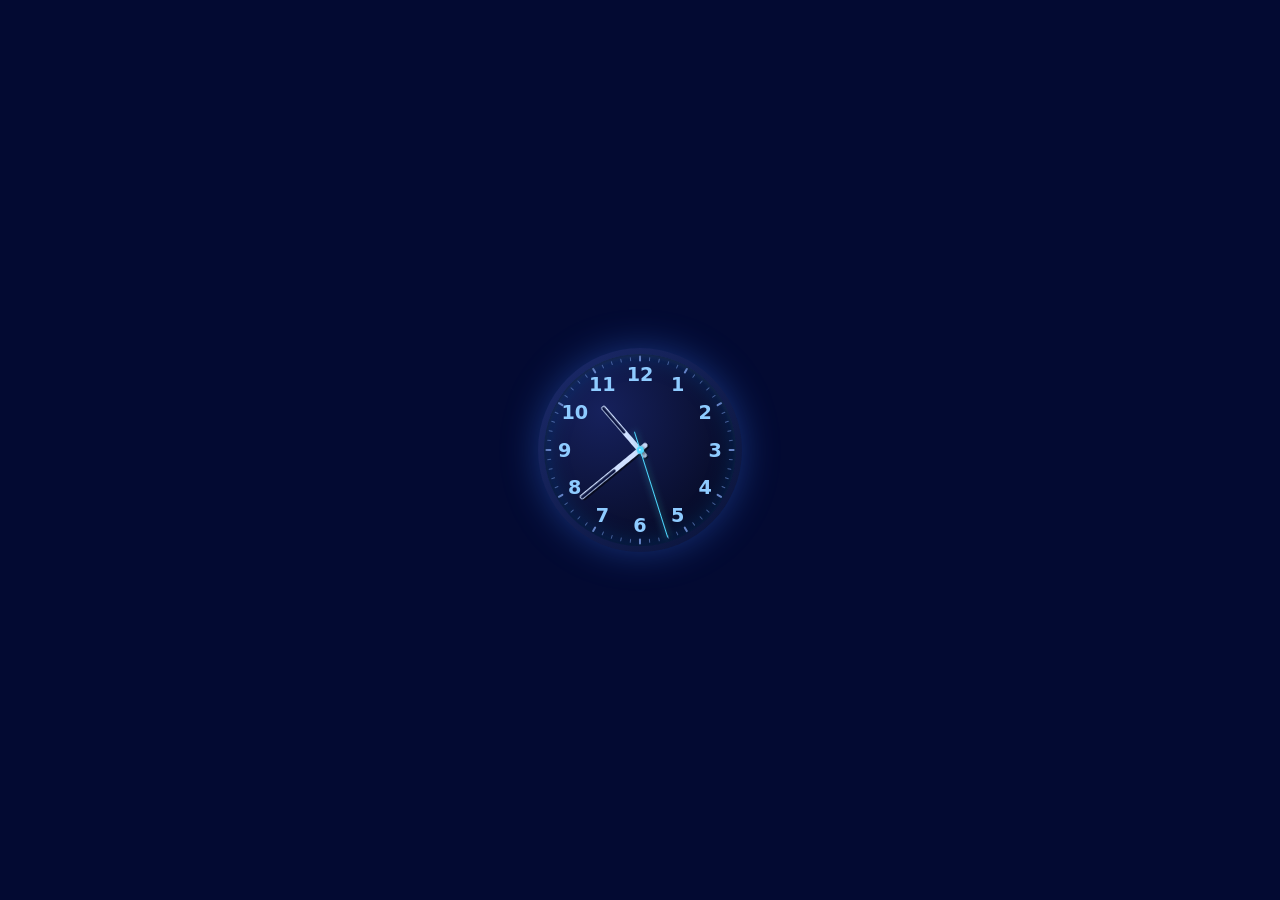
<file: clock-widget-demo.html>
<!DOCTYPE html>
<html lang="en">
<head>
<meta charset="UTF-8">
<meta name="viewport" content="width=device-width, initial-scale=1.0">
<title>Clock Widget Demo</title>
<link rel="stylesheet" href="clock-ui.local.css">
<style>
  body {
    margin: 0;
    min-height: 100vh;
    display: flex;
    align-items: center;
    justify-content: center;
    background: #030a32;
  }
  #analog-clock-dark {
    width: 12rem;
    height: 12rem;
  }
</style>
</head>
<body>

  <div id="analog-clock-dark"></div>

  <script src="clock-ui.local.js"></script>
  <script>
    new ClockUI.LiveClockUI("#analog-clock-dark", {
      hideSeconds: false,
      useRoman: false,
      dualTone: true,
      smoothSweep: true
    });
  </script>

</body>
</html>
</file>
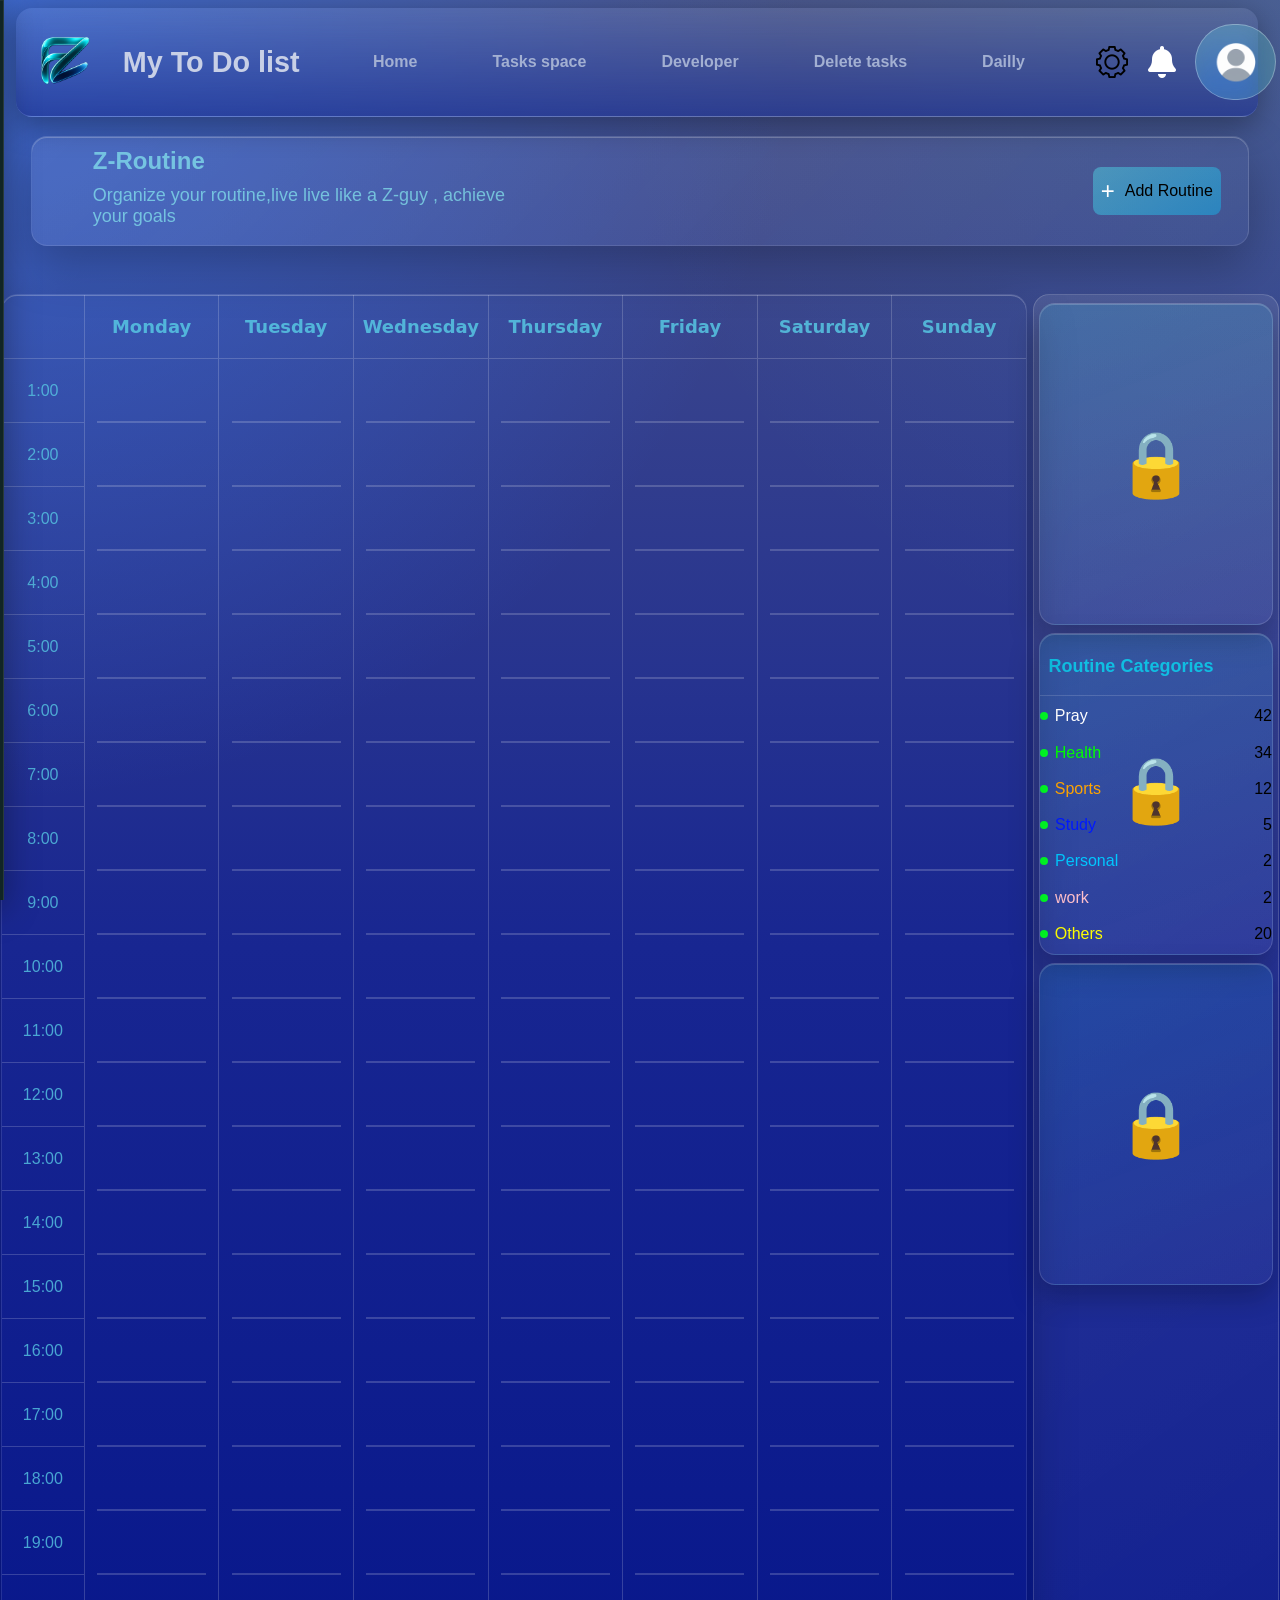
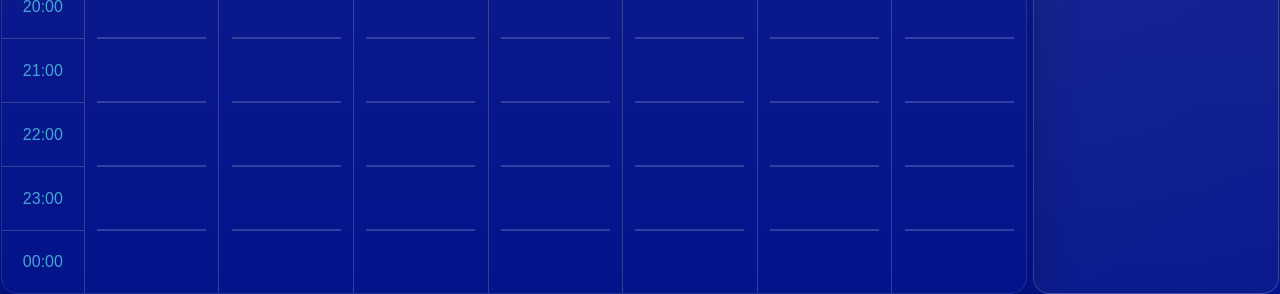
<file: Dailly-Routine.html>
<!DOCTYPE html>
<html lang="en">
<head>
    <meta charset="UTF-8">
    <meta name="viewport" content="width=device-width, initial-scale=1.0">
      
    <link rel="preconnect" href="https://cdnjs.cloudflare.com" crossorigin>
<link rel="preconnect" href="https://cdn.jsdelivr.net" crossorigin>
    
    
    
    <link href="Tasks-space-style.css" rel="stylesheet" >
       <link href="Dailly.css" rel="stylesheet" >
<link rel="stylesheet" href="https://cdnjs.cloudflare.com/ajax/libs/font-awesome/6.5.0/css/all.min.css">
<link rel="icon" type="image/png" href="photos/pic15.png">
<link rel="icon" type="image/png" sizes="32x32" href="photos/pic15.png">
<link rel="icon" type="image/png" sizes="192x192" href="photos/notes-logo2.png">
<link rel="apple-touch-icon" href="photos/profile.png">
<link rel="stylesheet" href="https://cdn.jsdelivr.net/npm/bootstrap-icons@1.11.3/font/bootstrap-icons.min.css">   <title>PlanZ</title>
</head>
<body >


                       <div  id="head-part" class="head-part">
               <div class="Logo-text">
                          <div class="logo"></div>
                        <h1 class="my-todo-text" >My To Do list </h1>

               </div>
          
              <a class="link" href="index.html">Home</a>

                  <a class="link" href="tasks-page.html">Tasks space</a>

                        <a class="link" href="index.html#Developer">Developer</a>

                           <a class="link" id="delete-all" href="#">Delete tasks</a>

                      <a class="link" href="Dailly-Routine.html">Dailly</a>
               <div class="profil-bell">
                    <div class="toolTipOf-gearDiv">
                         <div class="gear" id="gearBtn"></div>
                      <div id="toolTipGear" class="toolTipGear">oppen Settings Bar</div>

                    </div>
                     
                  <i class="fa-solid fa-bell" ></i>
      
                 <div class="toolTip-div">
                    <div class="Profile-div">
                          <div id="profile" class="profile"></div>

                    </div>
                      <div id="toolTip" class="toolTip">oppen user navigation menue</div>
                 </div>
              </div>

         </div>

         <div class="SettingsBar" id="SettingsBar">
       <div class="TodoListP-image-of-Settings">
        <p class="">TodoList</p>
            <div></div>
            
       </div>
       <div class="line-Settings"></div>
       <div class="appearenceDiv">
        <p class="appearenceP">Appearence</p>
            <div class="appearenceChoices">Dark Mode</div>
       <div class="appearenceChoices">Light Mode</div>
    </div>
       
       <div class="appearenceDiv">
          <p class="appearenceP">Appearence</p>
            <div class="appearenceChoices">Dark Mode</div>
       <div class="appearenceChoices">Light Mode</div>
       </div>

           
       <div class="VoiceDiv">
          <p class="VoiceP">Appearence</p>
            <div class="VoiceChoices">Dark Mode</div>
       <div class="VoiceChoices">Light Mode</div>
       </div>
</div>
 

      
<div id="RoutineForm" class="RoutineForm">
              <div class="Tittle-and-deleteBtn">
                    <div class="RoutinesLogo-container">
                           <i class="fa-solid fa-calendar-days"></i>
                    </div>
                    <div class="RoutineForm-text">
                        <p class="RoutineForm-title">Create Routine</p>
                        <p class="RoutineForm-discription">Add a  new routine  to your sheduale</p>
                    </div>
                    <div class="RoutineDeleteButton" ><button id="RoutineDeleteButton">X</button></div>
              </div>
              <div class="RootineDetails">

                  <div class="leftSIdeOf-line">
                            <div class="RoutinesTittle">
                                <div class="Labele-and-Pic">
                                    <div class="File"></div>
                                        <label class="RoutineNameLabell" for="RoutinesName-input">Routine Name</label>
    
                                </div>
                                <input type="text" id="RoutinesName-input"  placeholder="Ennter Routines Name..." minlength="3" maxlength="15"   required>
                            </div>
                            <div class="RoutinesCategory">
                                           <div class="Labele-and-i">
                                  <i class="bi bi-tag"></i>
                                        <label class="RoutineNameLabell"  id="RoutineNameLabell" for="RoutinesCategory-input">Routine Category</label>
    
                                </div>
                                 <input type="text" id="RoutinesCategory-input"  placeholder="Select  Category" minlength="3" maxlength="15" readonly   required>
                                 <i id="arrowCategory" class="fa-solid fa-chevron-up"></i>
                                   <div id="Categories" class="Categories">
                                    <div id="Pray" class="Pray">
                                        
                                        <i id="Mosk" class="fa-solid fa-mosque"></i>
                                        <p>Pray</p>
                                    </div>
                                    <div  id="Study" class="Study">
                                        <i id="studySticker" class="fa-solid fa-book-open"></i>
                                      <p>Study</p>  
                                    </div>
                                    <div   id="Work-Category" class="Work-Category">
                                        <i id="worksticker" class="fa-solid fa-briefcase"></i>
                                       <p>Work</p> 
                                    </div>
                                   
                                    <div id="Health" class="Health">
                                       <i id="healthsticker" class="fa-regular fa-heart"></i>
                                      <p>Health</p>  
                                    </div>
                                    <div id="Sport" class="Sport">
                                        <i id="sportsticker" class="fa-solid fa-dumbbell"></i>

                                       <p>Sport</p> 
                                    </div>
                                    
                                     <div  id="Personal-Category" class="Personal-Category">
                                       <i id="personalsticker" class="fa-regular fa-user"></i>
                                     <p>Personal</p>  
                                    </div>

                                           <div id="Others" class="Others">
                                        <i id="othersticker" class="fa-regular fa-bell"></i>
                                     <p>Others</p>  
                                    </div>

                                   </div>
                                </div>
                  </div>





                <div class="RoutineDetailsLine"></div>
                <div class="RightSIdeOf-line">
                    <div class="ColorTitle">
                        <i class="fa-solid fa-palette"></i>
                        <p>Choose a Color for the Task</p>
                    </div>
                    <div class="ColorsContainer">
                        <div class="ColorHolder">
                            <div class="Green"></div>
                        </div>
                        <div class="ColorHolder">
                            <div class="Blue"></div>
                        </div>
                        <div class="ColorHolder">
                            <div class="Yellow"></div>
                        </div>
                        <div class="ColorHolder">
                            <div class="Orange"></div>
                        </div>
                        <div class="ColorHolder">
                            <div class="Pink"></div>
                        </div>
                        <div class="ColorHolder">
                            <div class="DarkBlue"></div>
                        </div>
                        
                    </div>
                    <div class="RepeatDaysContainer">
                        <div class="RepeatTittle">
                              <i class="fa-solid fa-calendar-check"></i>
                        <p  class="RepeatText1" >Repeat on</p>
                        </div>
                      
                        <div class="RepeatDaysDiv">
                            <div class="Mon">Mon</div>
                            <div class="Tue">Tue</div>
                            <div class="Wed">Wed</div>
                            <div class="Thu">Thu</div>
                            <div class="Fri">Fri</div>
                            <div class="Sat">Sat</div>
                            <div class="Sun">Sun</div>
                        </div>
                        <p class="RepeatText2">Select Days For This Routine To be On</p>
                    </div>
                </div>
                
              </div>
              <div class="HorizontalLine"></div>
              <div class="RoutineDuration">

                    <div class="DeadLineSelectDiv" id="DeadLineSelectDiv">
                        <div class="HoursSide"  id="HoursSide2">
                                 <div class="EndingHourDiv">00</div>
                              <div class="EndingHourDiv">01</div>
                              <div class="EndingHourDiv">02</div>
                              <div class="EndingHourDiv">03</div>
                              <div class="EndingHourDiv">04</div>
                              <div class="EndingHourDiv">05</div>
                              <div class="EndingHourDiv">06</div>
                              <div class="EndingHourDiv">07</div>
                              <div class="EndingHourDiv">08</div>
                              <div class="EndingHourDiv">09</div>
                              <div class="EndingHourDiv">10</div>
                              <div class="EndingHourDiv">11</div>
                              <div class="EndingHourDiv">12</div>
                              <div class="EndingHourDiv">13</div>
                              <div class="EndingHourDiv">14</div>
                              <div class="EndingHourDiv">15</div>
                              <div class="EndingHourDiv">16</div>
                              <div class="EndingHourDiv">17</div>
                              <div class="EndingHourDiv">18</div>
                              <div class="EndingHourDiv">19</div>
                              <div class="EndingHourDiv">20</div>
                              <div class="EndingHourDiv">21</div>
                              <div class="EndingHourDiv">22</div>
                              <div class="EndingHourDiv">23</div>
                        </div>
                        <div class="MinutesSide"  id="MinutesSide2">
                                 <div class="EndingMinuteDiv">00</div>
                              <div class="EndingMinuteDiv">01</div>
                              <div class="EndingMinuteDiv">02</div>
                              <div class="EndingMinuteDiv">03</div>
                              <div class="EndingMinuteDiv">04</div>
                              <div class="EndingMinuteDiv">05</div>
                              <div class="EndingMinuteDiv">06</div>
                              <div class="EndingMinuteDiv">07</div>
                              <div class="EndingMinuteDiv">08</div>
                              <div class="EndingMinuteDiv">09</div>
                              <div class="EndingMinuteDiv">10</div>
                              <div class="EndingMinuteDiv">11</div>
                              <div class="EndingMinuteDiv">12</div>
                              <div class="EndingMinuteDiv">13</div>
                              <div class="EndingMinuteDiv">14</div>
                              <div class="EndingMinuteDiv">15</div>
                              <div class="EndingMinuteDiv">16</div>
                              <div class="EndingMinuteDiv">17</div>
                              <div class="EndingMinuteDiv">18</div>
                              <div class="EndingMinuteDiv">19</div>
                              <div class="EndingMinuteDiv">20</div>
                              <div class="EndingMinuteDiv">21</div>
                              <div class="EndingMinuteDiv">22</div>
                              <div class="EndingMinuteDiv">23</div>
                              <div class="EndingMinuteDiv">24</div>
                              <div class="EndingMinuteDiv">25</div>
                              <div class="EndingMinuteDiv">26</div>
                              <div class="EndingMinuteDiv">27</div>
                              <div class="EndingMinuteDiv">28</div>
                              <div class="EndingMinuteDiv">29</div>
                              <div class="EndingMinuteDiv">30</div>
                              <div class="EndingMinuteDiv">31</div>
                              <div class="EndingMinuteDiv">32</div>
                              <div class="EndingMinuteDiv">33</div>
                              <div class="EndingMinuteDiv">34</div>
                              <div class="EndingMinuteDiv">35</div>
                              <div class="EndingMinuteDiv">36</div>
                              <div class="EndingMinuteDiv">37</div>
                              <div class="EndingMinuteDiv">38</div>
                              <div class="EndingMinuteDiv">39</div>
                              <div class="EndingMinuteDiv">40</div>
                              <div class="EndingMinuteDiv">41</div>
                              <div class="EndingMinuteDiv">42</div>
                              <div class="EndingMinuteDiv">43</div>
                              <div class="EndingMinuteDiv">44</div>
                              <div class="EndingMinuteDiv">45</div>
                              <div class="EndingMinuteDiv">46</div>
                              <div class="EndingMinuteDiv">47</div>
                              <div class="EndingMinuteDiv">48</div>
                              <div class="EndingMinuteDiv">49</div>
                              <div class="EndingMinuteDiv">50</div>
                              <div class="EndingMinuteDiv">51</div>
                              <div class="EndingMinuteDiv">52</div>
                              <div class="EndingMinuteDiv">53</div>
                              <div class="EndingMinuteDiv">54</div>
                              <div class="EndingMinuteDiv">55</div>
                              <div class="EndingMinuteDiv">56</div>
                              <div class="EndingMinuteDiv">57</div>
                              <div class="EndingMinuteDiv">58</div>
                              <div class="EndingMinuteDiv">59</div>
                        </div>
                    </div>

                       <div class="StartLineSelectDiv" id="StartLineSelectDiv">
                        <div class="HoursSide2" id="HoursSide">
                              <div class="StartingHourDiv">00</div>
                              <div class="StartingHourDiv">01</div>
                              <div class="StartingHourDiv">02</div>
                              <div class="StartingHourDiv">03</div>
                              <div class="StartingHourDiv">04</div>
                              <div class="StartingHourDiv">05</div>
                              <div class="StartingHourDiv">06</div>
                              <div class="StartingHourDiv">07</div>
                              <div class="StartingHourDiv">08</div>
                              <div class="StartingHourDiv">09</div>
                              <div class="StartingHourDiv">10</div>
                              <div class="StartingHourDiv">11</div>
                              <div class="StartingHourDiv">12</div>
                              <div class="StartingHourDiv">13</div>
                              <div class="StartingHourDiv">14</div>
                              <div class="StartingHourDiv">15</div>
                              <div class="StartingHourDiv">16</div>
                              <div class="StartingHourDiv">17</div>
                              <div class="StartingHourDiv">18</div>
                              <div class="StartingHourDiv">19</div>
                              <div class="StartingHourDiv">20</div>
                              <div class="StartingHourDiv">21</div>
                              <div class="StartingHourDiv">22</div>
                              <div class="StartingHourDiv">23</div>
                        </div>
                        <div class="MinutesSide2"  id="MinutesSide">
                                                          <div class="StartingMinuteDiv">00</div>
                              <div class="StartingMinuteDiv">01</div>
                              <div class="StartingMinuteDiv">02</div>
                              <div class="StartingMinuteDiv">03</div>
                              <div class="StartingMinuteDiv">04</div>
                              <div class="StartingMinuteDiv">05</div>
                              <div class="StartingMinuteDiv">06</div>
                              <div class="StartingMinuteDiv">07</div>
                              <div class="StartingMinuteDiv">08</div>
                              <div class="StartingMinuteDiv">09</div>
                              <div class="StartingMinuteDiv">10</div>
                              <div class="StartingMinuteDiv">11</div>
                              <div class="StartingMinuteDiv">12</div>
                              <div class="StartingMinuteDiv">13</div>
                              <div class="StartingMinuteDiv">14</div>
                              <div class="StartingMinuteDiv">15</div>
                              <div class="StartingMinuteDiv">16</div>
                              <div class="StartingMinuteDiv">17</div>
                              <div class="StartingMinuteDiv">18</div>
                              <div class="StartingMinuteDiv">19</div>
                              <div class="StartingMinuteDiv">20</div>
                              <div class="StartingMinuteDiv">21</div>
                              <div class="StartingMinuteDiv">22</div>
                              <div class="StartingMinuteDiv">23</div>
                              <div class="StartingMinuteDiv">24</div>
                              <div class="StartingMinuteDiv">25</div>
                              <div class="StartingMinuteDiv">26</div>
                              <div class="StartingMinuteDiv">27</div>
                              <div class="StartingMinuteDiv">28</div>
                              <div class="StartingMinuteDiv">29</div>
                              <div class="StartingMinuteDiv">30</div>
                              <div class="StartingMinuteDiv">31</div>
                              <div class="StartingMinuteDiv">32</div>
                              <div class="StartingMinuteDiv">33</div>
                              <div class="StartingMinuteDiv">34</div>
                              <div class="StartingMinuteDiv">35</div>
                              <div class="StartingMinuteDiv">36</div>
                              <div class="StartingMinuteDiv">37</div>
                              <div class="StartingMinuteDiv">38</div>
                              <div class="StartingMinuteDiv">39</div>
                              <div class="StartingMinuteDiv">40</div>
                              <div class="StartingMinuteDiv">41</div>
                              <div class="StartingMinuteDiv">42</div>
                              <div class="StartingMinuteDiv">43</div>
                              <div class="StartingMinuteDiv">44</div>
                              <div class="StartingMinuteDiv">45</div>
                              <div class="StartingMinuteDiv">46</div>
                              <div class="StartingMinuteDiv">47</div>
                              <div class="StartingMinuteDiv">48</div>
                              <div class="StartingMinuteDiv">49</div>
                              <div class="StartingMinuteDiv">50</div>
                              <div class="StartingMinuteDiv">51</div>
                              <div class="StartingMinuteDiv">52</div>
                              <div class="StartingMinuteDiv">53</div>
                              <div class="StartingMinuteDiv">54</div>
                              <div class="StartingMinuteDiv">55</div>
                              <div class="StartingMinuteDiv">56</div>
                              <div class="StartingMinuteDiv">57</div>
                              <div class="StartingMinuteDiv">58</div>
                              <div class="StartingMinuteDiv">59</div>
                        </div>
                    </div>
                    

                <div class="StartTimeDiv">
                    <p>Start Time</p>
                    <div class="RoutineTime" id="RoutineTime">
                        <div class="HoursMinutes">
                                 <input  type="number" id="Hours" class="Hours"   readonly  required >
                              <div class="ColumnDOts">:</div>
                               <input type="number"   id="Minutes" class="Minutes"  readonly  required>
                        </div>
                        
                        <i class="fa-solid fa-clock"></i>
                    </div> 
                </div>
                
                <div class="EndTimeDiv">
                         <p>End Time</p>
                    <div class="RoutineTime" id="RoutineTime2">
                        <div class="HoursMinutes">
                                 <input class="Hours" type="number"   id="EndHours" class="Hours"  readonly  required>
                              <div class="ColumnDOts">:</div>
                               <input class="Minutes"  type="number"   id="EndMinutes" class="Minutes" readonly  required>
                        </div>
                        
                        <i class="fa-solid fa-clock"></i>
                    </div>
                </div>
            
                <div class="Duration">
                    <div class="ClockDiv">
                        <i class="fa-solid fa-clock"></i>
                    </div>
                    <div class="DurationTime">
                        <p>Duration</p>
                        <div  class="Duration-hours-minHolder">
                            <div id="Duration-hours"  ></div>
                             <div  id="Duration-minutes" ></div>
                        </div>
                        
                    </div>
                </div>
              </div>
              <div class="DurationSeparationLines"></div>
              <div class="MoreDetails">
                
                    <div class="RoutineNoteTexts">
                        <h2>Write a Note</h2>
                        <p>You can follow your routine with a note to include The details(Or explanations) you want </p>
                    </div>
                    <div class="RoutineNoteDiv">
                        <p>Note:</p>
                        <textarea class="RoutineNote" ></textarea>
                    </div>
                
              </div>
              <div class="RoutineButtons-div">
                <button id="CancelRoutine"  class="CancelRoutine">Cancel</button>
                <button  id="CreateRoutine" class="CreateRoutine">Create Routine</button>
              </div>
        </div>

   





    <div id="Profile-settingsPart" class="Profile-settingsPart">
      
        <div id="ProfileSettings-arrow"  class="ProfileSettings-arrow"></div>
     <div class="ProfileSettingsTitle" id="ProfileSettingsTitle"  >Profile</div>
     <div class="Quick-EditsDiv">
         <button id="Profile" class="Profile" onclick="window.location.href='Profile.html'">  
             <i class="fa-solid fa-user-gear"></i>
             <div>Profile</div> 
         </button>

             <div id="Quick-Edits" class="Quick-Edits">  
                  <i class="fa fa-edit"></i>
                  <div >Quick Edits</div>
             </div>

     </div>
       
    </div>











<main>


    


                    <!--This  is the div responsible of  blurring the whole site -->
<div id="overlay" class="overlay"></div>


 
<div class="DaillyMissionsContainer" id="DaillyMissionsContainer">
          
            
            <div class="headerOf-Dailly">
                <div class="RoutinePage-title">

                    <p class="titleOf-routine" >Z-Routine</p>
                    <p class="routine-motivate-text">Organize your routine,live live like a Z-guy , achieve your goals</p>
                </div>

                <div class="headerClicks">
                    <div id="AddRoutine-btn" class="AddRoutine-btn">
                         <div class="plus">+</div>

                           <p class="addRoutineText" >Add Routine</p>
                    </div>

                   
                </div>
            </div>
               <div class="the-holder-of-leftRightMiddle">
                      

                      



                            <div class="MiddleSide">
                                
                             <div class="Routine-tasks-holder">
                                     <div class="timeColumns-Container">
                                        <div class="empty"></div>
                                                <div>1:00</div>
                                                      <div>2:00</div>
                                                     <div>3:00</div>
                                                      <div>4:00</div>
                                                   <div>5:00</div>
                                                      <div>6:00</div>
                                                         <div>7:00</div>
                                                             <div>8:00</div>
                                                     <div>9:00</div>
                                                   <div>10:00</div>
                                                               <div>11:00</div>
                                                  <div>12:00</div>
                                                  <div>13:00</div>
                                                <div>14:00</div>
                                                <div>15:00</div>
                                           <div>16:00</div>
                                         <div>17:00</div>
                                       <div>18:00</div>
                                              <div>19:00</div>
                                        <div>20:00</div>
                                              <div>21:00</div>
                                             <div>22:00</div>
                                     <div>23:00</div>
                                           <div  style="border: none;" >00:00</div>
                                        
                                     </div>

                                     <div class="Routine-and-days">
                                                    <div class="RoutinesGrid">
                                        <div class="Monday">Monday</div>
                                           <div class="Tuesday">Tuesday</div>
                                           <div class="Wednesday">Wednesday</div>
                                                  <div class="Thursday">Thursday</div>
                                                <div class="Friday">Friday</div>
                                              <div class="Saturday">Saturday</div>
                                                <div class="Sunday">Sunday</div>
                 
                                                    
                                       </div>
                                       <div class="ColumnsOfRoutines" id="ColumnsOfRoutines">

                                                
                           <div class="RoutineOptions" id="RoutineOptions">
                            <button class="DeleteOption" id="DeleteOption" >x</button>

                                     <button class="DeleteRoutine" id="DeleteRoutine" >
                                        <i class="fa-solid fa-trash" ></i>
                                     </button>

                                     <button class="ModifyRoutine" id="ModifyRoutine">
                                        <i class="fa-solid fa-pen" ></i>
                                     </button>

                                     <button class="DoneRoutine" id="DoneRoutine">
                                        <i class="fa-solid fa-check" ></i>
                                     </button>
                           </div>

                                                  <div id="RoutineColumn-Monday" class="RoutineColumn-Monday">
                                                     
                                                    <div class="daySeparationLine"></div>
                                                        <div class="daySeparationLine"></div>
                                                        <div class="daySeparationLine"></div>
                                                        <div class="daySeparationLine"></div>
                                                        <div class="daySeparationLine"></div>
                                                        <div class="daySeparationLine"></div>
                                                        <div class="daySeparationLine"></div>
                                                        <div class="daySeparationLine"></div>
                                                        <div class="daySeparationLine"></div>
                                                        <div class="daySeparationLine"></div>
                                                        <div class="daySeparationLine"></div>
                                                        <div class="daySeparationLine"></div>
                                                        <div class="daySeparationLine"></div>
                                                        <div class="daySeparationLine"></div>
                                                        <div class="daySeparationLine"></div>
                                                        <div class="daySeparationLine"></div>
                                                        <div class="daySeparationLine"></div>
                                                        <div class="daySeparationLine"></div>
                                                        <div class="daySeparationLine"></div>
                                                        <div class="daySeparationLine"></div>
                                                        <div class="daySeparationLine"></div>
                                                        <div class="daySeparationLine"></div>
                                                        <div class="daySeparationLine"></div>
                                                      
                                       </div>
                                         <div id="RoutineColumn-Tuesday"  class="RoutineColumn-Monday">
                                             <div class="daySeparationLine"></div>
                                                        <div class="daySeparationLine"></div>
                                                        <div class="daySeparationLine"></div>
                                                        <div class="daySeparationLine"></div>
                                                        <div class="daySeparationLine"></div>
                                                        <div class="daySeparationLine"></div>
                                                        <div class="daySeparationLine"></div>
                                                        <div class="daySeparationLine"></div>
                                                        <div class="daySeparationLine"></div>
                                                        <div class="daySeparationLine"></div>
                                                        <div class="daySeparationLine"></div>
                                                        <div class="daySeparationLine"></div>
                                                        <div class="daySeparationLine"></div>
                                                        <div class="daySeparationLine"></div>
                                                        <div class="daySeparationLine"></div>
                                                        <div class="daySeparationLine"></div>
                                                        <div class="daySeparationLine"></div>
                                                        <div class="daySeparationLine"></div>
                                                        <div class="daySeparationLine"></div>
                                                        <div class="daySeparationLine"></div>
                                                        <div class="daySeparationLine"></div>
                                                        <div class="daySeparationLine"></div>
                                                        <div class="daySeparationLine"></div>
                                                        
                                       </div>
                                         <div id="RoutineColumn-Wednesday"   class="RoutineColumn-Monday">
                                            
                              <div class="daySeparationLine"></div>
                                                        <div class="daySeparationLine"></div>
                                                        <div class="daySeparationLine"></div>
                                                        <div class="daySeparationLine"></div>
                                                        <div class="daySeparationLine"></div>
                                                        <div class="daySeparationLine"></div>
                                                        <div class="daySeparationLine"></div>
                                                        <div class="daySeparationLine"></div>
                                                        <div class="daySeparationLine"></div>
                                                        <div class="daySeparationLine"></div>
                                                        <div class="daySeparationLine"></div>
                                                        <div class="daySeparationLine"></div>
                                                        <div class="daySeparationLine"></div>
                                                        <div class="daySeparationLine"></div>
                                                        <div class="daySeparationLine"></div>
                                                        <div class="daySeparationLine"></div>
                                                        <div class="daySeparationLine"></div>
                                                        <div class="daySeparationLine"></div>
                                                        <div class="daySeparationLine"></div>
                                                        <div class="daySeparationLine"></div>
                                                        <div class="daySeparationLine"></div>
                                                        <div class="daySeparationLine"></div>
                                                        <div class="daySeparationLine"></div>
                                                      
                                       </div>
                                         <div id="RoutineColumn-Thursday"  class="RoutineColumn-Monday">
                                                 <div class="daySeparationLine"></div>
                                                        <div class="daySeparationLine"></div>
                                                        <div class="daySeparationLine"></div>
                                                        <div class="daySeparationLine"></div>
                                                        <div class="daySeparationLine"></div>
                                                        <div class="daySeparationLine"></div>
                                                        <div class="daySeparationLine"></div>
                                                        <div class="daySeparationLine"></div>
                                                        <div class="daySeparationLine"></div>
                                                        <div class="daySeparationLine"></div>
                                                        <div class="daySeparationLine"></div>
                                                        <div class="daySeparationLine"></div>
                                                        <div class="daySeparationLine"></div>
                                                        <div class="daySeparationLine"></div>
                                                        <div class="daySeparationLine"></div>
                                                        <div class="daySeparationLine"></div>
                                                        <div class="daySeparationLine"></div>
                                                        <div class="daySeparationLine"></div>
                                                        <div class="daySeparationLine"></div>
                                                        <div class="daySeparationLine"></div>
                                                        <div class="daySeparationLine"></div>
                                                        <div class="daySeparationLine"></div>
                                                        <div class="daySeparationLine"></div>
                                                   
                                       </div>
                                         <div id="RoutineColumn-Friday"    class="RoutineColumn-Monday">
                                                <div class="daySeparationLine"></div>
                                                        <div class="daySeparationLine"></div>
                                                        <div class="daySeparationLine"></div>
                                                        <div class="daySeparationLine"></div>
                                                        <div class="daySeparationLine"></div>
                                                        <div class="daySeparationLine"></div>
                                                        <div class="daySeparationLine"></div>
                                                        <div class="daySeparationLine"></div>
                                                        <div class="daySeparationLine"></div>
                                                        <div class="daySeparationLine"></div>
                                                        <div class="daySeparationLine"></div>
                                                        <div class="daySeparationLine"></div>
                                                        <div class="daySeparationLine"></div>
                                                        <div class="daySeparationLine"></div>
                                                        <div class="daySeparationLine"></div>
                                                        <div class="daySeparationLine"></div>
                                                        <div class="daySeparationLine"></div>
                                                        <div class="daySeparationLine"></div>
                                                        <div class="daySeparationLine"></div>
                                                        <div class="daySeparationLine"></div>
                                                        <div class="daySeparationLine"></div>
                                                        <div class="daySeparationLine"></div>
                                                        <div class="daySeparationLine"></div>
                                                        
                                       </div>
                                         <div id="RoutineColumn-Saturday"   class="RoutineColumn-Monday">
                                            <div class="daySeparationLine"></div>
                                                        <div class="daySeparationLine"></div>
                                                        <div class="daySeparationLine"></div>
                                                        <div class="daySeparationLine"></div>
                                                        <div class="daySeparationLine"></div>
                                                        <div class="daySeparationLine"></div>
                                                        <div class="daySeparationLine"></div>
                                                        <div class="daySeparationLine"></div>
                                                        <div class="daySeparationLine"></div>
                                                        <div class="daySeparationLine"></div>
                                                        <div class="daySeparationLine"></div>
                                                        <div class="daySeparationLine"></div>
                                                        <div class="daySeparationLine"></div>
                                                        <div class="daySeparationLine"></div>
                                                        <div class="daySeparationLine"></div>
                                                        <div class="daySeparationLine"></div>
                                                        <div class="daySeparationLine"></div>
                                                        <div class="daySeparationLine"></div>
                                                        <div class="daySeparationLine"></div>
                                                        <div class="daySeparationLine"></div>
                                                        <div class="daySeparationLine"></div>
                                                        <div class="daySeparationLine"></div>
                                                        <div class="daySeparationLine"></div>
                                                    
                                       </div>
                                         <div id="RoutineColumn-Sunday"   class="RoutineColumn-Monday">
                                                 <div class="daySeparationLine"></div>
                                                        <div class="daySeparationLine"></div>
                                                        <div class="daySeparationLine"></div>
                                                        <div class="daySeparationLine"></div>
                                                        <div class="daySeparationLine"></div>
                                                        <div class="daySeparationLine"></div>
                                                        <div class="daySeparationLine"></div>
                                                        <div class="daySeparationLine"></div>
                                                        <div class="daySeparationLine"></div>
                                                        <div class="daySeparationLine"></div>
                                                        <div class="daySeparationLine"></div>
                                                        <div class="daySeparationLine"></div>
                                                        <div class="daySeparationLine"></div>
                                                        <div class="daySeparationLine"></div>
                                                        <div class="daySeparationLine"></div>
                                                        <div class="daySeparationLine"></div>
                                                        <div class="daySeparationLine"></div>
                                                        <div class="daySeparationLine"></div>
                                                        <div class="daySeparationLine"></div>
                                                        <div class="daySeparationLine"></div>
                                                        <div class="daySeparationLine"></div>
                                                        <div class="daySeparationLine"></div>
                                                        <div class="daySeparationLine"></div>
                                                      
                                       </div>
                                    </div>
                                       
                                     </div>
                                     
                                     
                                       
                             </div>
                                  
                               </div>

                      <div class="RightSide">
                        <div class="Overview"><span>🔒</span></div>

                        <div class="Routine-Category-Stat">
                            
                              <div class="RoutineCategory-Title">
                               <p class="CategiryContainerText">Routine Categories</p>
                              </div>

                               <div class="CategoryDiv">
                                 <div class="HolderOf-Dot-andCategory">
                                    <div class="DotCategory"></div>
                                    <div class="CategoryPray">Pray</div>
                                         
                                 </div>
                                    <div class="NumCategoryPray">42</div>
                                      
                               </div>

                               <div class="CategoryDiv">
                               
                                     <span>🔒</span>
                                      
                               <div class="HolderOf-Dot-andCategory">
                                    <div class="DotCategory"></div>
                                    <div class="CategoryHealth">Health</div>
                                         
                                 </div>
                                    <div class="NumCategoryHealth">34</div>

                               </div>

                               <div class="CategoryDiv">

                                     <div class="HolderOf-Dot-andCategory">
                                    <div class="DotCategory"></div>
                                    <div class="CategorySports">Sports</div>
                                         
                                 </div>
                                    <div class="NumCategorySports">12</div>

                               </div>

                               <div class="CategoryDiv">
                                              
                                     <div class="HolderOf-Dot-andCategory">
                                    <div class="DotCategory"></div>
                                    <div class="CategoryStudy">Study</div>
                                         
                                 </div>
                                    <div class="NumCategoryStudy">5</div>

                               </div>


                               <div class="CategoryDiv">
                                     <div class="HolderOf-Dot-andCategory">
                                    <div class="DotCategory"></div>
                                    <div class="CategoryPersonal">Personal</div>
                                         
                                 </div>
                                    <div class="NNumCategoryPersonal">2</div>

                               </div>


                                <div class="CategoryDiv">
                                     <div class="HolderOf-Dot-andCategory">
                                    <div class="DotCategory"></div>
                                    <div class="CategoryWork">work</div>
                                         
                                 </div>
                                    <div class="NumCategoryWork">2</div>

                               </div>


                                <div class="CategoryDiv">
                                     <div class="HolderOf-Dot-andCategory">
                                    <div class="DotCategory"></div>
                                    <div class="CategoryOthers">Others</div>
                                         
                                 </div>
                                    <div class="NumCategoryOthers">20</div>

                               </div>




                        </div>

                        <div class="StatisticsOfDailly">
                            <span>🔒</span>
                        </div>
                      </div>
               </div>


</main>



<script type="module"  src="Dailly-Page-Folder/Javascript/Main.js" ></script>


</body>
</html>
</file>
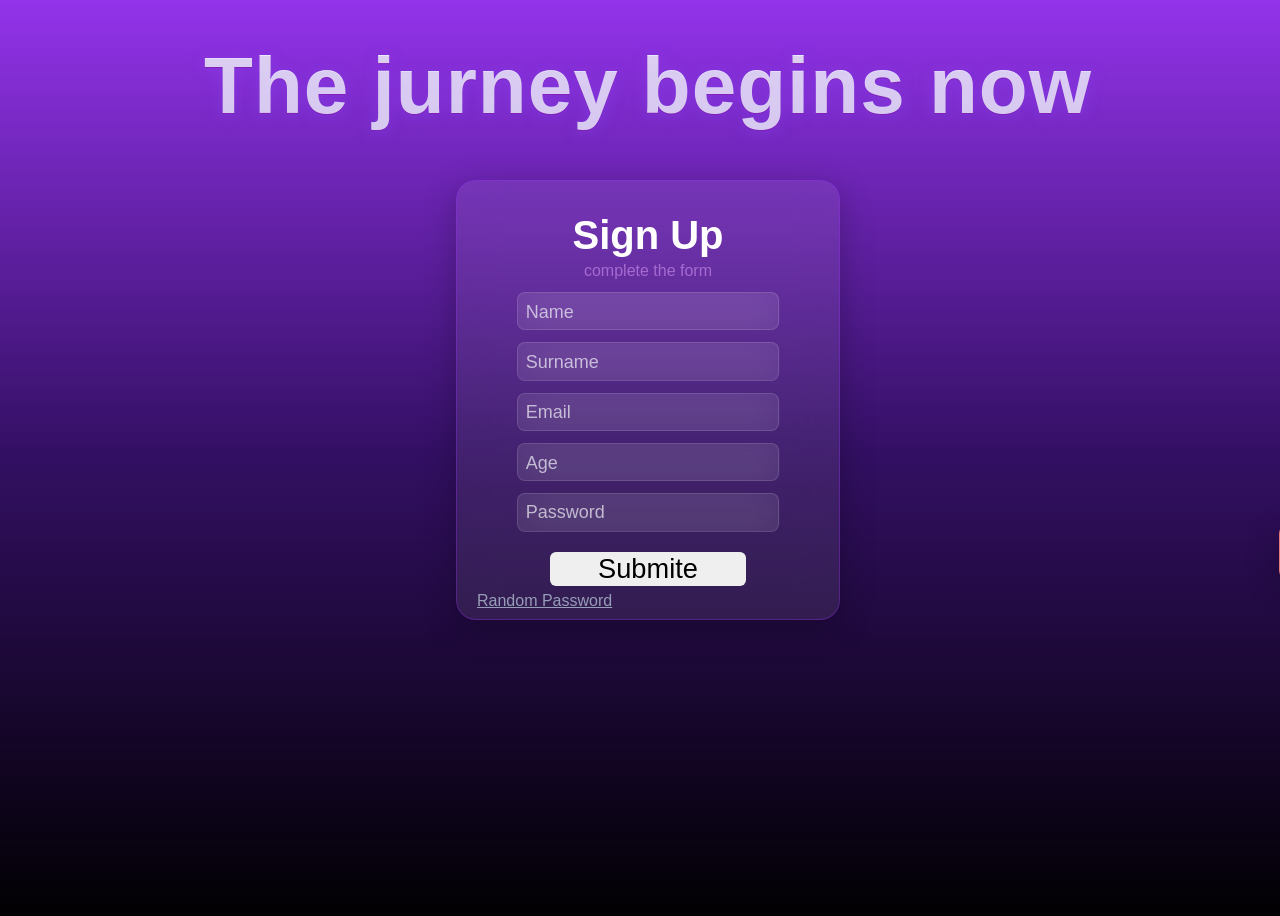
<file: login-formula.html>
<!DOCTYPE html>
<html lang="en">
<head>
    <meta charset="UTF-8">
    <meta name="viewport" content="width=device-width, initial-scale=1.0">
    <link rel="icon" type="image/png" href="photos/pic15.png">
    <link rel="icon" type="image/png" sizes="32x32" href="photos/pic15.png">
    <link rel="icon" type="image/png" sizes="192x192" href="photos/notes-logo2.png">
    <link rel="apple-touch-icon" href="photos/profile.png">
    <title>Exo 5</title>
    <link href="style.css" rel="stylesheet" >
</head>



<body>

<b class="big-title" >The jurney begins now</b>


<div class="popup-alert" id="alert">
    <div class="part1">
         <p class="alert-message">Alert message</p>
         <button class="delete-alert" id="delete-alert">x</button>
    </div>
       

    <p id="alert-type-message">Email address is messing!!!⚠️</p>
</div>

<div class="popup-alert" id="alert-password-length">
    <div class="part1">
         <p class="alert-message">Alert message</p>
         <button class="delete-alert" id="delete-alert2">x</button>
    </div>
       

    <p id="alert-type-message">Password length must be at least 8 charachtors length!!!⚠️</p>
</div>

<div class="formDiv">
<form id="form">      

    <p class="Sign-Up">Sign Up </p>
     <p class="text-after-login">complete the form</p>
  <input class="name" id="name" placeholder="Name" type="text" maxlength="15" minlength="5" required >

    <input class="surname" id="surname" placeholder="Surname" type="text" maxlength="15" minlength="5" required >

    <input class="email" id="email" placeholder="Email" type="email" maxlength="25" minlength="5"  >

  <input id="age" class="age" placeholder="Age" type="number" min="10" max="100"  required >
    <input class="password" id="password" placeholder="Password" type="text" maxlength="19"  required>
<div class="submiteBtn-and-randomPass">
    <button class="submite"  id="submit_btn" type="submit"  >Submite</button>
    <p id="RandomPass" class="RandomPass">Random Password</p>

</div>



</form>

<div class="PasswordErrorDetect">⚠️</div>


</div>




<script type="module" src="javascript.js" ></script>


</body>



</html>
</file>
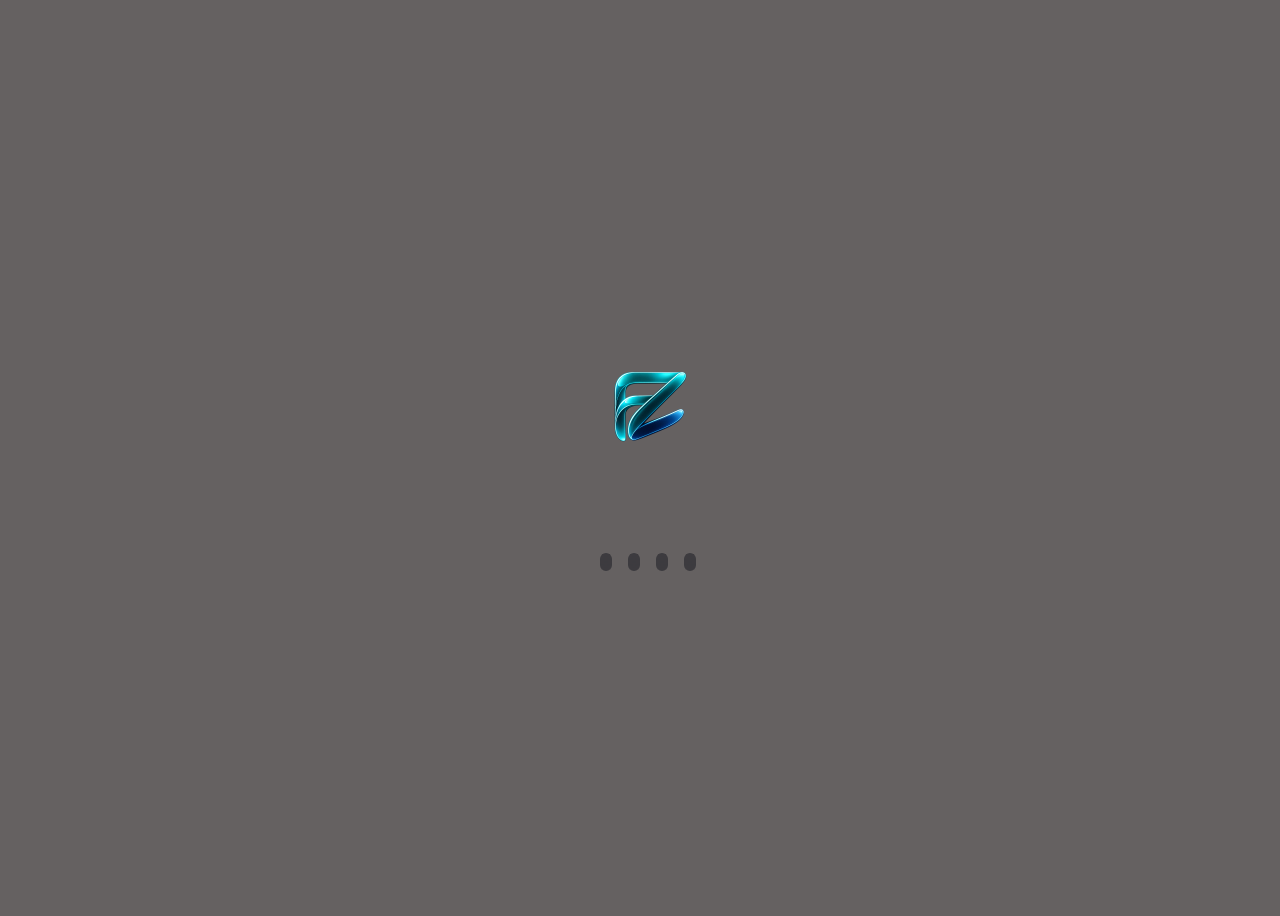
<file: pageLoad.html>
<!DOCTYPE html>
 <html lang="en">
 <head>
    <meta charset="UTF-8">
    <meta name="viewport" content="width=device-width, initial-scale=1.0">
    <link rel="stylesheet" href="loadcss.css">
    <title>Document</title>
 </head>
 <body>
<div class="logo"></div>
    <div class="Dots">
      <div id="point1" class="Points"></div>
      <div id="point2" class="Points"></div>
      <div id="point3" class="Points"></div>
      <div id="point4" class="Points"></div>
    </div>
<script src="waite.js"></script>
 </body>
 </html>
</file>
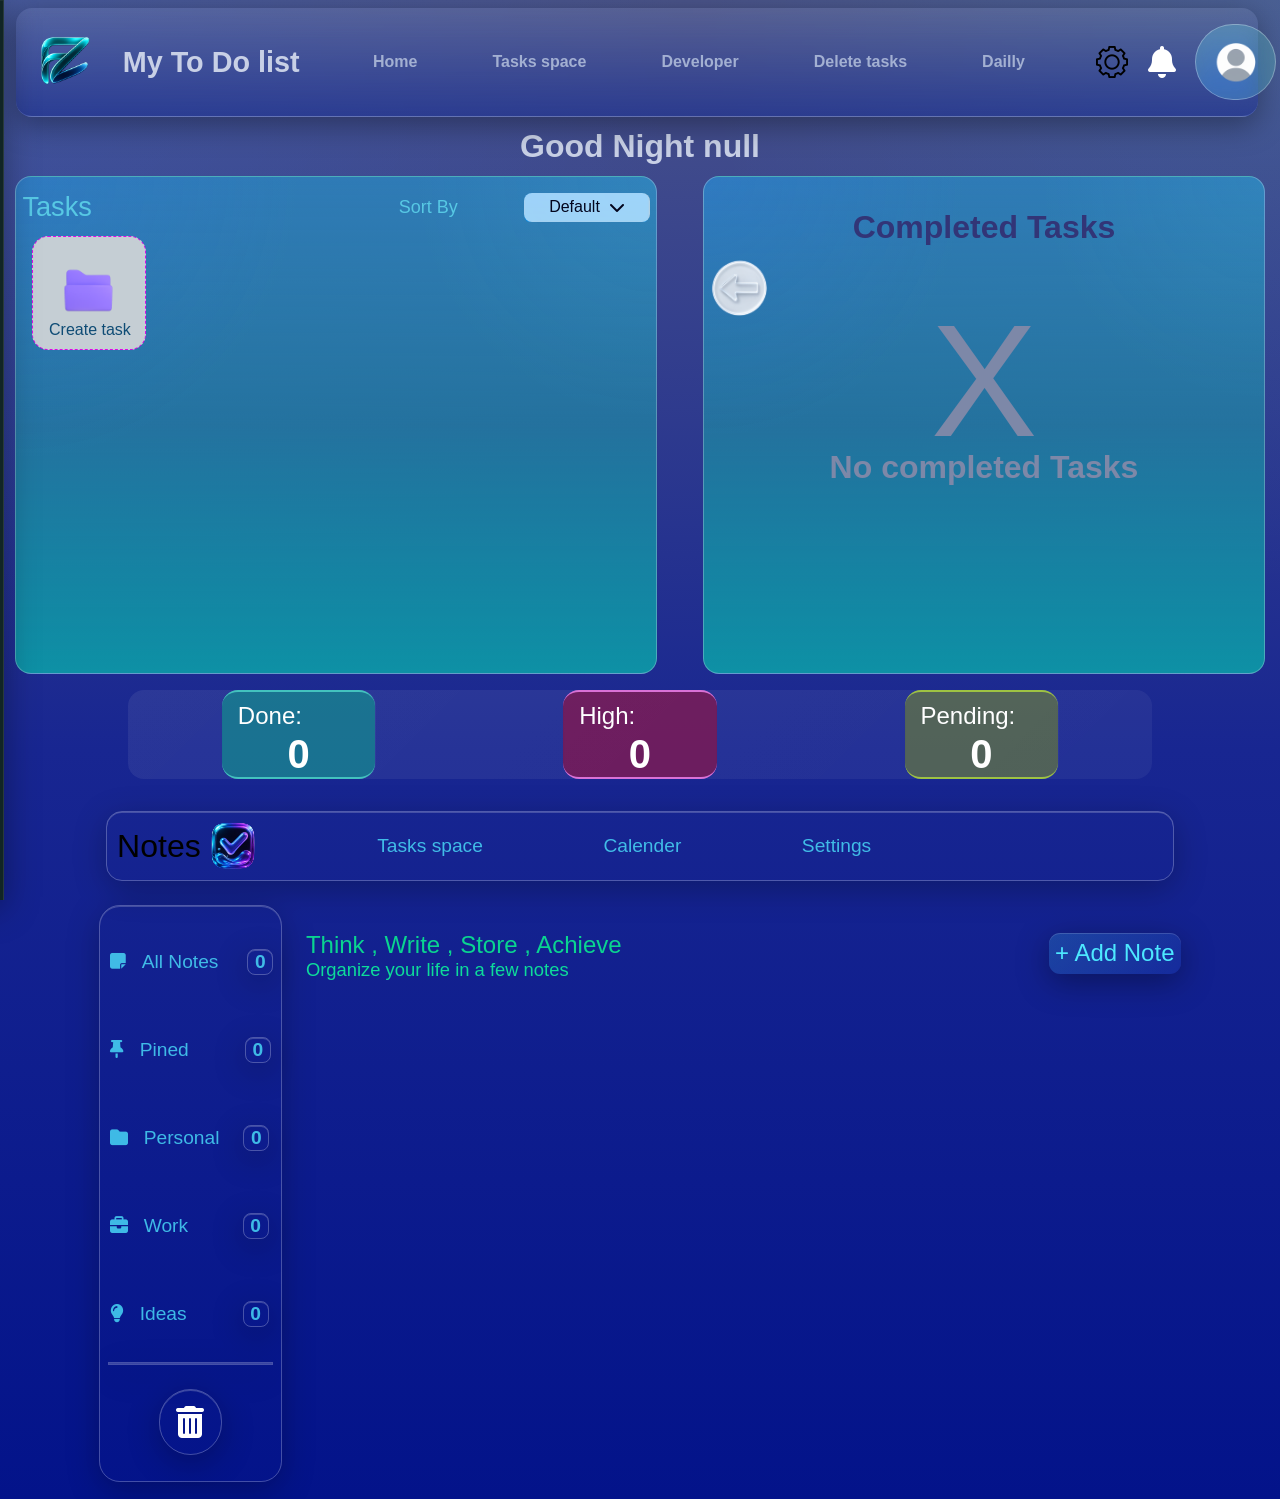
<file: tasks-page.html>
<!DOCTYPE html>
<html lang="en">
<head>
    <meta charset="UTF-8">
    <meta name="viewport" content="width=device-width, initial-scale=1.0">
    
        <link href="Tasks-space-style.css" rel="stylesheet"  >
    <link rel="preconnect" href="https://cdnjs.cloudflare.com" crossorigin>
<link rel="preconnect" href="https://cdn.jsdelivr.net" crossorigin>
    
    
    
    

<link rel="stylesheet" href="https://cdnjs.cloudflare.com/ajax/libs/font-awesome/6.5.0/css/all.min.css">
<link rel="icon" type="image/png" href="photos/pic15.png">
<link rel="icon" type="image/png" sizes="32x32" href="photos/pic15.png">
<link rel="icon" type="image/png" sizes="192x192" href="photos/notes-logo2.png">
<link rel="apple-touch-icon" href="photos/profile.png">
<link rel="stylesheet" href="https://cdn.jsdelivr.net/npm/bootstrap-icons@1.11.3/font/bootstrap-icons.min.css">   <title>PlanZ</title>
</head>
<body class="lightMode">
   

      
                <div  id="head-part" class="head-part">
               <div class="Logo-text">
                          <div class="logo"></div>
                        <h1 class="my-todo-text" >My To Do list </h1>

               </div>
           
              <a class="link" href="index.html">Home</a>

                  <a class="link" href="tasks-page.html">Tasks space</a>

                        <a class="link" href="index.html#Developer">Developer</a>

                           <a class="link" id="delete-all" href="#">Delete tasks</a>

                      <a class="link" href="Dailly-Routine.html">Dailly</a>
               <div class="profil-bell">
                    <div class="toolTipOf-gearDiv">
                         <div class="gear" id="gearBtn"></div>
                      <div id="toolTipGear" class="toolTipGear">oppen Settings Bar</div>

                    </div>
                     
                  <i class="fa-solid fa-bell"  id="bell" ></i>
      
                 <div class="toolTip-div">
                    <div class="Profile-div">
                          <div id="profile" class="profile"></div>

                    </div>
                      <div id="toolTip" class="toolTip">oppen user navigation menue</div>
                 </div>
              </div>

         </div>

          


<div class="SettingsBar" id="SettingsBar">
       <div class="TodoListP-image-of-Settings">
        <p class="">TodoList</p>
            <div></div>
            
       </div>
       <div class="line-Settings"></div>
       <div class="appearenceDiv">
        <p class="appearenceP">Appearence</p>
            <div class="appearenceChoices">Dark Mode</div>
       <div class="appearenceChoices">Light Mode</div>
    </div>
       
       <div class="appearenceDiv">
          <p class="appearenceP">Appearence</p>
            <div class="appearenceChoices">Dark Mode</div>
       <div class="appearenceChoices">Light Mode</div>
       </div>

           
       <div class="VoiceDiv">
          <p class="VoiceP">Appearence</p>
            <div class="VoiceChoices">Dark Mode</div>
       <div class="VoiceChoices">Light Mode</div>
       </div>
</div>
 


<div id="QuickProfileSettings-Popup" class="QuickProfileSettings-Popup">
 <div id="changesWindow" class="changesWindow"> Canges Applyed </div>
    <div class="div1">
        <div class="containersText-and-deleteBtn">
            <p class="profileSettings-text"  >Profile Settings</p>
            <div id="delete-alert4" class="delete-alert4">x</div>
        </div>
                                              <div class="lineVoice"></div>

        <div class="Avatar-container">
            <div class="text-avata-div">
                <p class="AvatarTittle">Choose Your Avatar</p>
                <div class="AvatarText">Select your the avatar that represents you the most </div>
            </div>

            <div class="Avatars-div">

                <div id="Choosen-Avatar" class="Choosen-Avatar"></div>
           <button id="left-arrow" class="left-arrow"><i  class="fa-solid fa-chevron-left"></i></button>
                <div class="AvatarsList-div">
            <div  id="avatarGroup1" class="avatarGroup1">

                 <div id="Avatar1" class="Avatar"></div>
                 <div id="Avatar2" class="Avatar"></div>
                 <div id="Avatar3" class="Avatar"></div>
                 <div id="Avatar4" class="Avatar"></div>
                 <div id="Avatar5" class="Avatar"></div>
                 <div id="Avatar6" class="Avatar"></div>
                 <div id="Avatar7" class="Avatar"></div>
                 <div id="Avatar8" class="Avatar"></div>
                 <div id="Avatar9" class="Avatar"></div>
                 <div id="Avatar10" class="Avatar"></div>

             </div>

                </div>
              <button id="right-arrow" class="right-arrow" ><i  class="fa-solid fa-chevron-right"></i></button> 
            </div>
            
        </div>
    </div>
            <div class="lineVoice"></div>

    <div class="div2">

    <div class="CommentsVoices-div">

        <p class="VoicesTitle">Choose a Background voice</p>

        <div class="Voicestext">Select you favorite voice to improove your experience using this site</div>
          
        
           

    </div>

     <div id="Voices" class="Voices">

       <div id="calme" class="card">
                 <div  class="Svg-and-text">
                       
                    <svg  width="64" height="50" viewBox="0 0 64 64" fill="none">
                       <path d="M12 20C18 14 24 14 30 20C36 26 42 26 52 20"
                                 stroke="#0f84dd"
                                   stroke-width="3.5"
                                 stroke-linecap="round"/>
        
                              <path d="M12 32C18 26 24 26 30 32C36 38 42 38 52 32"
                                     stroke="#0f84dd"
                                        stroke-width="3.5"
                                       stroke-linecap="round"/>
        
                               <path d="M12 44C18 38 24 38 30 44C36 50 42 50 52 44"
                                stroke="#0f84dd"
                              stroke-width="3.5"
                            stroke-linecap="round"/>
             </svg>
        <p class="calmP">Calme</p>

                 </div>
          

                
             <p class="voice-discription">Soft, calm, natural voice</p>

                
       </div>

       <div id="energetic" class="card">

                     <div class="Svg-and-text2">
                         
                         <svg  width="64" height="50" viewBox="0 0 64 64" fill="none">
                               <rect x="8" y="24" width="4" height="16" rx="2" fill="#dd0fc2"/>
                                          <rect x="18" y="18" width="4" height="28" rx="2" fill="#dd0fc2"/>
                                          <rect x="28" y="10" width="4" height="44" rx="2" fill="#dd0fc2"/>
                                  <rect x="38" y="18" width="4" height="28" rx="2" fill="#dd0fc2"/>
                                    <rect x="48" y="24" width="4" height="16" rx="2" fill="#dd0fc2"/>
                  </svg>

                <p class="energeticP">Energetic</p>
             </div>
                
                          <p class="voice-discription2">Bright, fast, upbeat voice</p>


       </div>

       

          <div id="friendly" class="card">

                     <div class="Svg-and-text3">
                         
                        <svg  width="64" height="64" viewBox="0 0 64 64" fill="none">
                                    <path d="M32 10L35 21L46 24L35 27L32 38L29 27L18 24L29 21L32 10Z"
                                   stroke="#c5dd0f"
                                    stroke-width="3"
                                    stroke-linejoin="round"/>

                             <path d="M48 38L50 44L56 46L50 48L48 54L46 48L40 46L46 44L48 38Z"
                                 stroke="#c5dd0f"
                                     stroke-width="3"
                                    stroke-linejoin="round"/>

                                    <path d="M16 34L18 40L24 42L18 44L16 50L14 44L8 42L14 40L16 34Z"
                                             stroke="#c5dd0f"
                                          stroke-width="3"
                               stroke-linejoin="round"/>
</svg>

                <p class="friendlyP">Friendly</p>
             </div>
                
                          <p class="voice-discription3">Bright upbeat,voice</p>
         </div>

                 <div id="professional" class="card">



                              <div class="Svg-and-text4">
                         
                        <svg  width="64" height="64" viewBox="0 0 64 64" fill="none">
                                <rect x="24" y="10" width="16" height="28" rx="8"
                              stroke="#dd5b0f"
                                 stroke-width="3"/>

                             <path d="M18 30C18 38 24 44 32 44C40 44 46 38 46 30"
                                stroke="#dd5b0f"
                               stroke-width="3"
                                     stroke-linecap="round"/>

                                 <path d="M32 44V54"
                               stroke="#dd5b0f"
                                 stroke-width="3"
                                     stroke-linecap="round"/>

                              <path d="M24 54H40"
                              stroke="#dd5b0f"
                                stroke-width="3"
                                stroke-linecap="round"/>
                        </svg> 

                          <p class="professionalP">Professional</p>
                       </div>
                
                          <p class="voice-discription4">Bright upbeat,voice</p>
              </div>


     </div>

    

    </div>
    
    <div class="div3">
                      <div class="lineVoice"></div>

                    <div class="name-surname-container">
                         <div class="NameSurname-text-container">
                              <div class="name-surname-div">Enter the right informations</div>

                                <p class="name-surname-discription">change the name and surname as you wich to be rwpresented in this site</p>
                            </div>
                       
                        <div class="inputNameSurname">
                            <div>
                                     <p>Name:</p>
                                <input id="name" type="text" class="Name" placeholder="Name" >
                            </div>
                               <div>
                                        <p>Surename:</p>
                                       <input id="surename" type="text" class="Surname" placeholder="Surname" >
                               </div>
                                     
                            </div>
                              
                                  
                   </div>
                   
                   
            
    </div>              
                                   <div class="VoiceButtons-div">
                                     <button id="deleteQuikProfil-informations" class="Delete">Delete</button>
                                                   <button id="saveQuikProfil-informations" class="save">Save Changes</button>
                                     
                                </div>

</div>

    <div id="Profile-settingsPart" class="Profile-settingsPart">
      
        <div id="ProfileSettings-arrow"  class="ProfileSettings-arrow"></div>
     <div class="ProfileSettingsTitle" id="ProfileSettingsTitle"  >Profile</div>
     <div class="Quick-EditsDiv">
         <button id="Profile" class="Profile" onclick="window.location.href='Profile.html'">  
             <i class="fa-solid fa-user-gear"></i>
             <div>Profile</div> 
         </button>

             <div id="Quick-Edits" class="Quick-Edits">  
                  <i class="fa fa-edit"></i>
                  <div >Quick Edits</div>
             </div>

     </div>
       
    </div>
        
      



    
   <main>
                                  <!--This  is the div responsible of  blurring the whole site -->
<div id="overlay" class="overlay"></div>



    
<h1  id="h1" class="name"></h1>
   

   

   <div class="popup-alert" id="alert">
    <div class="part1">
         <p class="alert-message">Alert message</p>
         <button class="delete-alert" id="delete-alert2">x</button>
    </div>
          
                      
       

    <p id="alert-type-message">Alert!!!⚠️, this action may delete all the informations about your tasks including the non done yet , are you shure you want to continue with this ation ?</p>
      <div class="btndiv">
        <button class="yes" id="yes" >Yes</button>
        <button class="no" id="no" >No</button>
    </div>
</div>


<form   class="task-informations " id="task-informations"   >
    <div class="delete-div">
        <button type="button" id="btn-delete" class="btn-delete" >X</button>
    </div>
   <div class="input1-div">
        <p>Tasks title :</p>
       <input id="name-task"  class="name-task " type="text" placeholder="" maxlength="28" minlength="1"  required  >

   </div>
      <div class="input2-div">
         <p>Tasks Date :</p>
              <input id="date-input" class="date " type="datetime-local" placeholder="Due date"  required  >

      </div>
   
    <div class="input3-div">
        <p>Priority :</p>
         
          <select class="priority-select"  id="priority-select" >
            
            <option class="high"   >High</option>
              <option class="medium"  >Medium</option>
              <option class="low"   >Low</option>

           </select>
   </div>
     
      <div class="btn-div">

              <button class="delete" type="reset" >Delete</button>
              <button id="create" class="create" type="submit" >Create</button>
      </div>
  
</form>


 

<div class="TasksContainer">



    <div class="tasks-space" id="tasks-space" >


        <div class="tasks-space2">
                      <div id="missions-container-id" class="missions-container ">


               <div class="tasks-title">
                  <div>Tasks</div>

                    <div class="sortBy" id="sortBy">
                        <div class="SortText">Sort By</div>
                        <div class="SortSelect-and-arrow" id="SortSelect-and-arrow">
                               <div class="SortSelect" id="SortSelect" >Default</div> 
                               <i class="fa-solid fa-chevron-down"></i>
                         </div>
                        
                    </div>
                    
               </div>
             <div class="SortList" id="SortList">
                <div class="FirstLetterOption option"> First letter</div>
                <div class="PriorityOption   option">By Priority</div>
                <div class="DefaultOption   option">Default</div>
                 <div class="FirstLetterOption option">Dead Line</div>

                <div class="AiHelpOption   option">Ai help</div>
             </div>
              <div class="creation-box" id="creation" >
              <p >Create task</p>
             </div>
                       <div class="missions-container-2" id="missions-container-2"></div>

        </div> 
        
        
        <div id="completed-missions-container" class="completed-missions-container ">
                               <h2 class="completed-missions "  >Completed Tasks</h2>
                                <div class="arrow-div" id="arrow-div">
                                    <div class="arrow-pic" id="arrow"></div>
                                    <div class="search-and-pic" id="search-and-pic">
                                         <div class="search-pic"></div>
                                    </div>
                                   
                                </div>

                <div id="completed-missions-list" class="completed-missions-list"> </div>

           <h1 id="no-completed-text"  class="no-completed-text" >No completed Tasks</h1>
          <h1 id="x-sign" class="x-sign" >X</h1>


           </div>
        </div>
        

       


          <div class="stati">
            <div class="Tasks-Done">
                <p>Done:</p>
                <div id="DoneTaskNum">0</div>
            </div>
            <div class="High">
                  <p>High:</p>
                <div id="High">0</div>
            </div>
            <div class="Pending">
                  <p>Pending:</p>
                <div id="Pending">0</div>
            </div>
          </div>
    </div>

    

        <div class="RevealedNote" id="RevealedNote"   >
             <div class="btn-and-noteReveal"> 
                    <b id="notesName>RevealedNote"></b>
                        <button class="delete-Reveal" id="delete-alert3">x</button>

              </div>
            <div class="pOfReveal-div">
                            <p id="pOfReveal"></p>

            </div>
        </div>

    

    <div class="notes-container ">

                <div class="NoteInformations" id="NoteInformations">
            <div class="NoteInformationsPic-and-btnDelte">
                <div class="NoteInformationsPic-and-NoteInformationsP">
                        <div class="NoteInformationsPic"></div>
                            <div class="NoteInformationsP">Create your Note</div>
                </div>
                        
                                  <button type="button" id="btn-delete2" class="deleteNote-informationsDiv" >X</button>

                  </div>      
        <div class="NoteInformations-inputs">
            <p class="note-nameP"> Note's Name:</p>

            <input class="" id="noteName" type="text"  minlength="1" maxlength="15" required >
              <p class="DurationP"  >Duration:</p>

            <input class="" id="datetime-local" type="datetime-local" placeholder="Note Title" minlength="1" maxlength="15" required >
             <p class="TypeP"   >Type:</p>
              
        <div id="select"    class="select "  ><p>Choose a type</p></div>  
            
            <div class="options-container " id="options-container">
                    <div class="option " id="Personal"   >Personal</div>
                    <div class="Line"></div>
                       <div class="option" id="Work" >Work</div>
                            <div class="Line"></div>

                        <div class="option" id="Ideas">Ideas</div>
                    </div>
                   
                </div>
                
                <div class="Note-validationBtns" id="Note-validationBtns" > 
                         <button id="Cancelbtn"   >Cancel</button>
                          <button id="Continuebtn"  >Continue</button>

                   </div>
        </div>



        <div class="NoteContent" id="NoteContent" >
            <div class="NoteContentHeader">
                     <div class="NoteContentHeader-text">
                           <p class="mynoteTitle">My Note</p>
                      </div>
                      <div class="backarrow" id="backarrow"></div>

            </div>
                   <div class="underTitleLine"></div>
             <div class="space-of-theContent">
                 <div class="the-content-div">
                       <p  class="the-content" id="the-content" contenteditable="true"   ></p>
                 </div>
             </div>
             <div class="reset-and-confirm-btns"> 
                  <button class="Confirm" id="Confirm"  >Confirm</button>
                  <button class="Reset" id="Reset"  >Reset</button>
             </div>
    </div>










        <div class="navigate" >
            <div class="notes-p-logo">
                  <p class="notes-p"  >Notes  </p>
                 <div class="notes-logo"></div>
            </div>
            
                <button onclick="window.scrollTo({behavior:'smooth',top:0})">Tasks space</button>
                 <button onclick="window.location.href='Dailly-Routine.html'">Calender</button>
                <button>Settings</button>
           
            
        </div>


        <div class="below-navigate">

          <div class="notes-arangement-div"  id="notes-arangement-div">
               <div class="All-notes">
                    <i class="fa-solid fa-note-sticky"></i>
                      <p class="pined-p"  >All Notes</p>
                     <div class="allnotes-num" id="allnotes-num" ></div>

                </div>
                 <div class="pined">
                       <i class="fa-solid fa-thumbtack"></i>
                         <p class="pined-p"  >Pined</p>
                       <div class="pined-num" id="pined-num"   ></div>

                    </div>
            <div class="personal" id="personal" >
                 <i class="fa-solid fa-folder"></i>
                 <p class="personal-p"  >Personal</p>
                     <div class="personal-num" id="personal-num"   ></div>

            </div>
            
             <div class="Work">
        <i class="fa-solid fa-briefcase"></i>          
        <p class="pined-p"  >Work</p>
                   <div class="Work-num" id="Work-num"></div>

                </div>
                       <div class="ideas">
                               <i class="fa-solid fa-lightbulb"></i>
                                <p class="pined-p"  >Ideas</p>
                            <div class="pined-num" id="Ideas-num"></div>

                       </div>
                       <div class="line2-of-deleat"></div>
                        <div class="delte" id="delte">
                           <i class="fa-solid fa-trash-can"></i>
                          </div>

          


           </div>


           <div class="Notes-div" id="Notes-div"   >
                   <div class="notes-greeting-and-create-note-div">

                    <div class="salutate-div">
                           <P class="Salutate-notes" id="Salutate-notes" >Think , Write , Store , Achieve</P>
                        <p class="organize">Organize your life in a few notes</p>

                    </div>

                <button id="addNote-btn"   >+ Add Note</button>
              

              </div>
           <div class="Notes-holder" id="Notes-holder"  ></div>
           </div>
           

              </div>

           </div>

    
         </div>
               
 

       </div>
   </main>
   



<script type="module"  src="javascript2.js" ></script>
<script type="module" src="Notes-part.js" ></script>
</body>
</html>
</file>
<file: clock-ui.local.css>
/* ============================================================
   clock-ui.local.css
   Ported directly from your uploaded clock-ui-main repo:
   packages/styles/src/clock-ui.css
   — with the dark blue theme baked in as the default look,
   so you don't need any override CSS or CDN dependency.
   ============================================================ */

:root {
  --cui-font-family: ui-sans-serif, system-ui, sans-serif, 'Apple Color Emoji', 'Segoe UI Emoji', 'Segoe UI Symbol', 'Noto Color Emoji';
  --cui-font-family-roman: ui-serif, Georgia, Cambria, 'Times New Roman', Times, serif;

  --cui-bg-color: transparent;
  --cui-primary-color: #cfe0ff;
  --cui-secondary-color: #0b1440;
  --cui-accent-color: #4dd8ff;
  --cui-number-color: #8ecbff;
}

.clock-ui {
  background: linear-gradient(135deg, #1b2a6b, #0a1338);
  border-radius: 50%;
  filter: drop-shadow(0 0 18px rgba(60, 130, 255, 0.35));
}

.clock-ui--bordered {
  padding: calc((var(--cui-width) * 0.033) * 1px);
}

.clock-ui__face {
  background: radial-gradient(circle at 30% 30%, #16215c, #060a24 80%);
  position: relative;
  padding-bottom: 100%;
  width: 100%;
  border-radius: 50%;
  overflow: hidden;
  user-select: none;
  box-shadow:
    inset 0 0 25px rgba(0, 140, 255, 0.25),
    inset 0 2px 4px rgba(255, 255, 255, 0.08);
}

.clock-ui--bordered .clock-ui__face::before {
  content: '';
  top: 0;
  left: 0;
  position: absolute;
  width: 100%;
  height: 100%;
  border-radius: 50%;
  box-shadow: inset calc((var(--cui-width) * 0.005) * 1px) calc((var(--cui-width) * 0.005) * 1px) calc((var(--cui-width) * 0.033) * 1px) calc((var(--cui-width) * 0.0125) * -1px) rgba(0, 0, 0, 0.8);
  z-index: 2;
}

.clock-ui__hand {
  --offset: calc((var(--cui-width) * 0.05) * 1px);
  --height: calc((var(--cui-width) * 0.025) * 1px);
  background-color: var(--cui-hand-color, var(--cui-primary-color));
  position: absolute;
  height: var(--height);
  transform-origin: center left;
  border-radius: var(--height);
  top: 50%;
  left: calc(50% - var(--offset));
  translate: 0 -50%;
  transform-origin: var(--offset) center;
  transition: none;
  rotate: calc((var(--angle) - 90) * 1deg);
  filter: drop-shadow(2px 2px 2px transparent);
}

.clock-ui--rigid .clock-ui__hand--second {
  transition: rotate 400ms cubic-bezier(0.27, -0.37, 0.32, 1.5);
}

.clock-ui__hand--hour {
  background-color: var(--cui-hour-hand-color, var(--cui-hand-color, var(--cui-primary-color)));
  width: calc(30% + var(--offset));
  z-index: 1;
}

.clock-ui__hand--minute {
  background-color: var(--cui-minute-hand-color, var(--cui-hand-color, var(--cui-primary-color)));
  width: calc(40% + var(--offset));
  z-index: 2;
}

.clock-ui__hand--second {
  --offset: calc((var(--cui-width) * 0.1) * 1px);
  --height: calc((var(--cui-width) * 0.005) * 1px);
  background-color: var(--cui-second-hand-color, var(--cui-accent-color));
  height: var(--height);
  width: calc(48% + var(--offset));
  z-index: 3;
  box-shadow: 0 0 6px #4dd8ff;
}

.clock-ui__hand--hour::before,
.clock-ui__hand--minute::before {
  display: none;
  content: '';
  width: 50%;
  height: 50%;
  border-radius: var(--height);
  background-color: var(--cui-hand-accent-color, var(--cui-secondary-color));
  position: absolute;
  top: 50%;
  translate: 0 -50%;
  right: 2%;
}

.clock-ui--dual-tone .clock-ui__hand--hour::before,
.clock-ui--dual-tone .clock-ui__hand--minute::before {
  display: block;
}

.clock-ui__hand--hour::before {
  background-color: var(--cui-hour-hand-accent-color, var(--cui-hand-accent-color, var(--cui-secondary-color)));
}

.clock-ui__hand--minute::before {
  background-color: var(--cui-minute-hand-accent-color, var(--cui-hand-accent-color, var(--cui-secondary-color)));
}

.clock-ui__hand--second::before {
  content: '';
  --size: calc((var(--cui-width) * 0.033) * 1px);
  position: absolute;
  top: 50%;
  left: var(--offset);
  translate: -50% -50%;
  height: var(--size);
  width: var(--size);
  border-radius: 50%;
  background-color: var(--cui-second-hand-color, var(--cui-accent-color));
  z-index: 5;
  box-sizing: content-box;
}

.clock-ui__center {
  --size: calc((var(--cui-width) * 0.0125) * 1px);
  position: absolute;
  top: 50%;
  left: 50%;
  translate: -50% -50%;
  height: var(--size);
  width: var(--size);
  border-radius: 50%;
  background-color: var(--cui-pin-color, var(--cui-primary-color));
  z-index: 6;
  box-shadow: 0 0 6px rgba(255, 255, 255, 0.6);
}

.clock-ui__tick {
  --width: calc((var(--cui-width) * 0.005) * 1px);
  --height: calc((var(--cui-width) * 0.02) * 1px);
  position: absolute;
  background-color: var(--cui-tick-color, #6f8fd6);
  width: var(--width);
  height: var(--height);
  top: 50%;
  left: 50%;
  transform-origin: center;
  transform: rotate(calc(var(--i) * 6deg)) translateY(calc((var(--cui-width) * 0.4761904762) * -1px));
  translate: -50% -50%;
  border-radius: var(--width);
  opacity: 0.6;
}

.clock-ui__tick--major {
  --width: calc((var(--cui-width) * 0.0101010101) * 1px);
  --height: calc((var(--cui-width) * 0.0333333333) * 1px);
  height: var(--height);
  width: var(--width);
  opacity: 0.9;
}

.clock-ui__number {
  position: absolute;
  color: var(--cui-number-color, #8ecbff);
  font-family: var(--cui-font-family);
  font-size: calc((var(--cui-width) * 0.1) * 1px);
  font-weight: 600;
  top: 50%;
  left: 50%;
  translate: -50% -50%;
  transform-origin: center;
  transform: rotate(calc(var(--n) * 30deg)) translateY(calc((var(--cui-width) * 0.3921568627) * -1px)) rotate(calc(var(--n) * -30deg));
}

.clock-ui__number--cardinal {
  font-size: calc((var(--cui-width) * 0.1) * 1px);
}

.clock-ui--roman .clock-ui__number {
  font-family: var(--cui-font-family-roman, var(--cui-font-family));
  transform: rotate(calc(var(--n) * 30deg)) translateY(calc((var(--cui-width) * 0.3921568627) * -1px));
}
</file>
<file: Tasks-space-style.css>
html{
font-size: 16px;
font-family: 'Poppins',sans-serif;

}



body.lightMode{
display: flex;
flex-direction: column;
overflow-x: hidden;
width: 100%;
min-height: 100vh;
margin-left: 0;
margin-bottom: 0;
scroll-behavior: smooth  ;
overflow-y:auto;
  background:
        radial-gradient(
            circle at top left,
            rgba(52,120,255,0.15),
            transparent 35%
        ),
        radial-gradient(
            circle at top right,
            rgba(77,232,255,0.08),
            transparent 30%
        ),
        linear-gradient(
            180deg,
            #4a548a 0%,
            #182691 50%,
            #03138a 100%
        );

}

body.darkMode{
  display: flex;
flex-direction: column;
overflow-x: hidden;
width: 100vw;
min-height: 80vh;
margin-left: 0;
margin-bottom: 0;
scroll-behavior: smooth  ;
overflow-y:auto;
    background:
        radial-gradient(
            circle at top left,
            rgba(52, 120, 255, 0.36),
            transparent 35%
        ),
        radial-gradient(
            circle at top right,
            rgba(77, 231, 255, 0.346),
            transparent 30%
        ),
        linear-gradient(
            180deg,
            #0a196f 0%,
            #0b1671 50%,
            #141d67 100%
        );

    background-attachment: fixed;
}


main{
  display: flex;
flex-direction: column;
width: 100%;
min-height: 100%;

}

.overlay{
  position: fixed;
  inset: 0;
  width: 100vw;
    height: 100vh;

    background: rgba(0, 0, 0, 0.2);

    backdrop-filter: blur(8px);
    -webkit-backdrop-filter: blur(8px);

    z-index: 9999999999;
    visibility:hidden;
    opacity: 0;

    transition: opacity 0.3s ease,
                visibility 0.3s ease;
}

.overlay.active{
      opacity: 1;
    visibility: visible;
}


.QuickProfileSettings-Popup{
position: relative;
display: none;

 flex-direction: column;
 width: 60%;
 height: 85%;
position: absolute;
z-index: 9999999999;
margin: auto;
inset: 0;
gap: 1%;
border-radius: 0.5rem;
border: solid 2px #2a374c;
background: linear-gradient(180deg,#09113d,#091240,#1c2762);
/*background: linear-gradient(180deg,#e25c5c,#bb4242,#050a27);*/


}

.changesWindow{
  position: absolute;
  display: flex;
  width: 15%;
  height: fit-content;
  padding: 0.5%;
  align-self: center;
  top:48% ;
  border-radius: 0.5rem;
  border: solid 2px rgb(32, 176, 167);
  justify-content: center;
  font-family: 'Poppins',sans-serif;
  background-color: rgb(151, 137, 137);
opacity: 0;
  z-index: 99999999999;
display: none;
}

.changesWindow.changesWindowAnimate{
    animation:changesWindowkey  3s ease forwards;


}

.changesWindow.changesWindowAnimate2{
    animation:changesWindowkey2  5s ease forwards;

}


@keyframes changesWindowkey{

0%{
opacity: 0;
}

100%{
  opacity: 1;
}

}

@keyframes changesWindowkey2{

0%{
opacity: 1;
}

100%{
  opacity: 0;
  display:none;

}

}




.delete-alert4{
height:100%;
 width: 2.2rem;
font-size: xx-large;
cursor: pointer;
font-family: 'Poppins',sans-serif;
font-weight: 700;
 outline: none;
 padding: 0.5%;
 color: #5c96dd;
}






.div1{
  display: flex;
  flex-direction: column;
  width: 100%;
  height: 43%;

}



.containersText-and-deleteBtn{

display: flex;
align-items: center;
width: 100%;
height: fit-content;
justify-content: space-between;
padding-left: 1%;


}

.Avatar-container{

display: flex;
width: 100%;
height:73%;

}



.profileSettings-text{
  font-family: 'Poppins',sans-serif;
  font-size: x-large;
  font-weight: 700;
  color: #06bdbd;
  
  
}

.text-avata-div{
display: flex;
flex-direction: column;
justify-content: center;
width:25%;
height: 100%;
padding-left: 1%;

}

.AvatarTittle{
  font-size: larger;
  font-family: 'Poppins',sans-serif;
  font-weight: 600;
margin-bottom: 0;
  color: #06bdbd;

}

.AvatarText{
 display: flex;
  width:90%;
  font-weight:500;
    margin-top: 3%;
  color: #4de7ff6f;

  font-family:'Poppins',sans-serif ;
}


.Avatars-div{
  display:flex ;
width:75%;
height: 100%;
align-items: center;
gap: 2%;
padding-left: 1%;
}


.Choosen-Avatar{

width: 17%;
height:70%;
border-radius: 50%;
border: solid 4px rgb(128, 128, 230);
background-color:#15192a45 ;


}

.AvatarsList-div{

display: flex;
width: 70%;
height: 70%;
border-radius:  0.7rem;
border: solid #A3B0D2;
justify-content: space-between;
align-items: center;
overflow: hidden;
background-color:#272c4545 ;
}


.avatarGroup1{

display: flex;
width: 100%;
height: 100%;
align-items: center;
padding-left: 1%;
gap: 0.8rem;
flex-wrap: nowrap;
transition: transform 0.5s ease;

}





.avatarGroup1 div{
    flex-shrink: 0;

  width: 7rem;
height: 85%;

}




.fa-solid.fa-chevron-left,.fa-solid.fa-chevron-right{
cursor: pointer;
font-size: larger;
padding: 1%;
}
.right-arrow,.left-arrow{
background-color: transparent;
border: none;


}

button:disabled {
  
  cursor: not-allowed;
}

#Avatar1{

background-image:url(photos/image-67.png);
background-size: contain;
background-repeat: no-repeat;
background-position: center;
width: 30%;
height: 100%;
border-radius:20%;
cursor: pointer;
}




#Avatar2{

background-image:url(photos/image-72.png);
background-size: contain;
background-repeat: no-repeat;
background-position: center;
width: 30%;
height: 100%;
border-radius:20%;
cursor: pointer;
}


#Avatar3{

background-image:url(photos/image-19.png);
background-size: contain;
background-repeat: no-repeat;
background-position: center;
width: 30%;
height: 100%;
border-radius:20%;
cursor: pointer;

}



#Avatar4{

background-image:url(photos/image-119.png);
background-size: contain;
background-repeat: no-repeat;
background-position: center;
width: 30%;
height: 100%;
border-radius:20%;
cursor: pointer;

}




#Avatar5{

background-image:url(photos/image-16.png);
background-size: contain;
background-repeat: no-repeat;
background-position: center;
width: 30%;
height: 100%;
border-radius:20%;
cursor: pointer;

}




#Avatar6{

background-image:url(photos/image-18.png);
background-size: contain;
background-repeat: no-repeat;
background-position: center;
width: 30%;
height: 100%;
border-radius:20%;
cursor: pointer;

}



#Avatar7{

background-image:url(photos/image-87.png);
background-size: contain;
background-repeat: no-repeat;
background-position: center;
width: 30%;
height: 100%;
border-radius:20%;
cursor: pointer;

}




#Avatar8{

background-image:url(photos/image-2.png);
background-size: contain;
background-repeat: no-repeat;
background-position: center;
width: 30%;
height: 100%;
border-radius:20%;
cursor: pointer;

}



#Avatar9{

background-image:url(photos/image-3.png);
background-size: contain;
background-repeat: no-repeat;
background-position: center;
width: 30%;
height: 100%;
border-radius:20%;
cursor: pointer;

}


#Avatar10{

background-image:url(photos/image-89.png);
background-size: contain;
background-repeat: no-repeat;
background-position: center;
width: 30%;
height: 100%;
border-radius:20%;
cursor: pointer;

}



.div2{
  display: flex;
  width: 100%;
  height: 25%;
justify-content: space-between;
  padding-left: 1%;
}

.CommentsVoices-div{
display: flex;
flex-direction: column;
width: 30%;
height: 100%;


}





.VoicesTitle{
font-family: 'Poppins',sans-serif;
font-size: larger;
font-weight: 700;
margin-bottom: 0;
  color: #06bdbd;

}


.Voicestext{
  display: flex;
  width: 87%;
  height: fit-content;
font-family: 'Poppins',sans-serif;
  margin-top: 3%;
  color: #4de7ff6f;

}



.Voices{

display: flex;
  width: 60%;
  height: 100%;
  align-items: center;
  justify-content: space-around;
}



.lineVoice{
  width: 100%;
  height: 0.1%;
  background-color:#2a374c;

}




.card{

display: flex;
flex-direction: column;
width: 20%;
height:80%;
align-items: center;
gap:5%;
border-radius: 15%;
cursor: pointer;
background-color:#baaeeb0c;

  backdrop-filter: blur(14px);
  -webkit-backdrop-filter: blur(14px);

  border:3px solid rgba(255, 255, 255, 0.15);
  box-shadow: 0 8px 32px rgba(0, 0, 0, 0.25);
  transition: transform 0.25s ease, box-shadow 0.25s ease;
}
 



.Svg-and-text{
display: flex;
flex-direction: column;
justify-content: space-around;
align-items: center;
width: 60%;
height: 60%;
}




.calmP{
font-family: 'Poppins',sans-serif;
font-weight: 600;
line-height: 1;
margin-top: 0;
margin-bottom: 0;

}




.voice-discription{
  font-family: 'Poppins',sans-serif;
  text-align: center;
  margin-top: 0;


}





.Svg-and-text2{

display: flex;
flex-direction: column;
justify-content: space-around;
align-items: center;
width: 60%;
height: 60%;
}




.energeticP{
font-family: 'Poppins',sans-serif;
font-weight: 600;
line-height: 1;
margin-top: 0;
margin-bottom: 0;
}


.voice-discription2{
  font-family: 'Poppins',sans-serif;
  text-align: center;
  margin-top: 0;

}





.Svg-and-text3{

display: flex;
flex-direction: column;
justify-content: space-around;
align-items: center;
width: 60%;
height: 60%;

}




.friendlyP{
font-family: 'Poppins',sans-serif;
font-weight: 600;
line-height: 1;
margin-top: 0;
margin-bottom: 0;
}


.voice-discription3{
  font-family: 'Poppins',sans-serif;
  text-align: center;
  margin-top: 0;

}



.professional{

display: flex;
flex-direction: column;
width: 20%;
height: 95%;
align-items: center;
gap:5%;
cursor: pointer;
border-radius: 15%;
background-color: #baaeeb0c;

background-color: #baaeeb0c;
backdrop-filter: blur(14px);
  -webkit-backdrop-filter: blur(14px);

  border:3px solid rgba(255, 255, 255, 0.15);
  box-shadow: 0 8px 32px rgba(0, 0, 0, 0.25);
  transition: transform 0.25s ease, box-shadow 0.25s ease;


}








.card.animateVoice-cards{
  transform: translateY(-6px) scale(1.03);
  box-shadow:
    0 12px 40px rgba(0, 0, 0, 0.35),
    inset 0 1px 0 rgba(255, 255, 255, 0.2);
      border:3px solid rgb(45, 193, 226);
   color: black;
}








.card:hover {
   transform: translateY(-6px) scale(1.03);
  box-shadow:
    0 12px 40px rgba(0, 0, 0, 0.35),
    inset 0 1px 0 rgba(255, 255, 255, 0.2);
      border:3px solid rgb(45, 193, 226);
  
   color: black;
}





.Svg-and-text4{

display: flex;
flex-direction: column;
justify-content: space-around;
align-items: center;
width: 60%;
height: 60%;

}




.professionalP{
font-family: 'Poppins',sans-serif;
font-weight: 600;
line-height: 1;
margin-top: 0;
margin-bottom: 0;
}


.voice-discription4{
  font-family: 'Poppins',sans-serif;
  text-align: center;
  margin-top: 0;
}



.div3{
  display: flex;
  flex-direction: column;
  align-items: center;
  padding-top: 1%;
  width: 100%;
  height: 20%;
}


.inputNameSurname{

display: flex;
width: 70%;
height: 100%;
 align-items: center;

 justify-content: space-evenly;
 gap: 1%;

}


.name-surname-container{

display: flex;
width: 100%;
height: 100%;
}
.NameSurname-text-container{

 display: flex;
  flex-direction: column;
  width: 28%;
  height: 100%;
  padding-left:1% ;
 justify-content: center;
}



.name-surname-div{
  font-family: 'Poppins',sans-serif; 
  font-size: larger;
  font-weight: 700;
    color: #06bdbd;

}

.name-surname-discription{
  margin-top: 3%;
  font-family: 'Poppins',sans-serif;
  color: #4de7ff6f;

}




.inputNameSurname div{
  display: flex;
  flex-direction: column;
  gap:7%;
  width: 40%;
  height: 100%;

    }

.inputNameSurname div p{
font-size: large;
margin-bottom: 0;
color: #6cbbbb;
font-family: 'Poppins',sans-serif;

}






.div3 input{
  width: 95%;
  height: 20%;
  font-size: large;
  border: none;
  outline: none;
    border-radius: 0.35rem;
    border: solid 1px #00ffff;
background-color: transparent;
padding-top:1.5% ;
padding-bottom:1.5% ;
padding-left:4% ;
}

 .div3 input::placeholder{
  color: #4de7ff6f;

}


.div3 input:focus::placeholder{
  opacity: 0;
  transition: 0.5s ease ;
}



.VoiceButtons-div{
  display: flex;
  width: 48%;
  height:7%;
justify-content: flex-end;
  align-self: flex-end;
  align-items: center;
  gap: 5%;
  padding-right: 1%;
  
}



.Delete{
  width:30%;
  height: 70%;
  padding-left:7% ;
    padding-right:7% ;
  border-radius:0.3rem;
  border: solid 1px rgb(128, 128, 128);
  background: rgba(27, 34, 51, 0.85);
   color: #FFFFFF;
  border: none;
font-size: larger;
margin-bottom: 2%;
cursor: pointer;
}

.save{
 width:50%;
  height: 70%;
  padding-left:7% ;
    padding-right:7% ;
  border-radius:0.3rem;
  border: solid 1px rgb(128, 128, 128);
  background: rgba(27, 34, 51, 0.85);
   color: #FFFFFF;
  border: none;
font-size: larger;
margin-bottom: 2%;
cursor: pointer;


}





.save:hover,.Delete:hover{
  background: linear-gradient(
    90deg,
     #8B5CF6 0%,
     #A78BFA  100%
  );
  
}






.head-part{
position: fixed;

display: flex;
width: 97vw;
height: 12vh;
justify-content: space-between;
margin-left: 1rem;

align-items: center;
border-radius:1rem ;
background: linear-gradient(
  180deg,
  rgba(255, 255, 255, 0.08),
  rgba(28, 47, 144, 0.59)
);
z-index: 99999999999;

backdrop-filter: blur(14px);
-webkit-backdrop-filter: blur(14px);

border-bottom: 1px solid rgba(160, 180, 255, 0.25);
box-shadow: 0 8px 30px rgba(0, 0, 0, 0.35);


}


.head-part.glass{

top: 0.5rem;
z-index: 999999999;


background-color: rgba(128, 154, 227, 0.779);

  backdrop-filter: blur(16px);
  -webkit-backdrop-filter: blur(16px);

  border-bottom: 1px solid rgba(120, 170, 255, 0.35);

  /* glow depth */
  box-shadow:
    0 10px 35px rgba(0, 0, 0, 0.4),
    inset 0 1px 0 rgba(190, 215, 253, 0.681);

}


.Logo-text{
  display: flex;
  width: 23%;
  height: 100%;
  align-items: center;
  gap: 8%;
  padding-left: 1%;
}



.my-todo-text{
  font-family: 'Poppins',sans-serif;
align-self: center;
width: fit-content;
height: fit-content;
font-size:180%;
color: #C8D0E6;
}



.logo{

background-image: url(photos/pic15.png);
background-size: cover;
background-position: center;
width:25%;
height: 80%;

}








.link{
text-decoration: none;
color:#A3B0D2;
font-family: 'Poppins',sans-serif;
font-weight: 600;
cursor: pointer;
}

.head-part a{
background-color: transparent;

font-size: 1rem;
padding-left: 1rem;
padding-top:0.6rem ;
padding-bottom:0.6rem ;

padding-right: 1rem;

transition: 0.3s ease;
z-index: 999999999;
}

.head-part a:hover{

background-color: transparent;
border-radius: 1rem;

   background: linear-gradient(
    135deg,
    rgba(0, 150, 255, 0.45),
    rgba(0, 70, 200, 0.35)
  );

  backdrop-filter: blur(22px) saturate(220%) brightness(115%);
  -webkit-backdrop-filter: blur(22px) saturate(220%) brightness(115%);



  /* strong glossy edge */

  /* outer glow + inner shine */
  box-shadow:
    0 10px 40px rgba(0, 140, 255, 0.6),
    inset 0 2px 6px rgba(255, 255, 255, 0.8),
    inset 0 -2px 6px rgba(0, 0, 0, 0.2);

}



.profil-bell{

  display: flex;
  width: 13%;
  height: max-content;
  align-items: center;
  gap: 12%;
  padding-left: 1%;
}


.Profile-div{
  display: flex;

  width: 4.7rem;
height:4.4rem;
align-items: center;
justify-content: center;
background-color: rgba(100, 197, 202, 0.35); /* was solid #64c5ca — needs alpha to see through it */
-webkit-backdrop-filter: blur(10px) saturate(180%);
backdrop-filter: blur(10px) saturate(180%); /* keep filters matching */
border: 1px solid rgba(255, 255, 255, 0.3); /* subtle edge highlight sells the "glass pane" look */
border-radius: 2.5rem;
padding: 2.5%;
}




.profile{
background-image: url(photos/profile.png);
background-size: contain;
background-position: center;
width: 90%;
height:80%;
cursor: pointer; 

}





.toolTipOf-gearDiv{
position: relative;
display: inline-block;

}

.gear{
background-image: url(photos/gear.png);
background-position: center;
background-repeat: no-repeat;
background-size: contain;
width: 2rem;
height: 2rem;
cursor: pointer;
}


.gear:hover{

color: white;
background-image: url(photos/gear2.png);

}




.toolTipGear{
  position: absolute;
 width: fit-content;
   white-space: nowrap;
right:2%;
top:110%;
border-radius: 0.5rem;
background-color:  #8a91bc;
padding-left: 0.8rem;
padding-right: 0.8rem;
padding-top: 0.2rem;
padding-bottom: 0.2rem;
font-family: 'Poppins',sans-serif;
transition:0.3s ease;
transition-delay: 0.1s;
opacity: 0;

}

.appearTooltipGear{

opacity: 1;

}







.toolTip-div{
position: relative;
display: inline-block;

}

.toolTip{
  position: absolute;
 width: fit-content;
   white-space: nowrap;
right:1%;
top:100%;
border-radius: 0.5rem;
background-color:  #8a91bc;
padding-left: 0.8rem;
padding-right: 0.8rem;
padding-top: 0.2rem;
padding-bottom: 0.2rem;
font-family: 'Poppins',sans-serif;
transition:0.3s ease;
transition-delay: 0.1s;
opacity: 0;
}

.appearTooltip{

opacity: 1;

}



.fa-solid.fa-bell{
font-size: xx-large;
cursor: pointer;
  color: white;
}
.fa-solid.fa-bell:hover{

  color: rgb(0, 0, 0);
}


.Profile-settingsPart{

position: fixed;
display: flex;
flex-direction: column;
width:15%;
height: 100%;
align-self:flex-end;
background-color: #112525;
z-index: 99999999999;
top: 0;
padding-top: 0.4rem;
transform: translateX(14vw);
opacity: 0;
 transition:  0.3s linear ;
}


.ProfileSettings-arrow{
  

background-image: url(photos/arrow4.png);
background-size: cover;
background-position: center;
width: 25%;
height: 7%;
cursor: pointer;

}


.Profile-settingsPart.Profile-SettingsAnimation{
  opacity: 1;
 transform: translateX(0);


}










.ProfileSettingsTitle{
font-family: 'Poppins',sans-serif;
font-size:x-large;
color: #00ffff;
align-self: center;
}


.Quick-EditsDiv{

display: flex;
flex-direction: column;
width: 100%;
height: 20%;

padding-top: 5%;
gap: 5%;

}


.Profile{
display: flex;
gap: 3%;
font-family: 'Poppins',sans-serif;
padding-left: 5%;
padding-top:3% ;
padding-bottom:3% ;
  border: 1px solid  #112525;
  color: #4ecdc4;
  background-color: transparent;
}


.Profile:hover{
border-color: rgb(56, 191, 196);
   background-color: rgb(104, 104, 174);

}



.Quick-Edits{
display: flex;
padding-left:1% ;
gap: 3%;
padding-left: 6%;
padding-top:3% ;
padding-bottom:3% ;
   border: 1px solid  #112525;
user-select: none;
font-family: 'Poppins',sans-serif;
  color: #4ecdc4;

}

.Quick-Edits:hover{
border-color: rgb(56, 191, 196);
   background-color: rgb(104, 104, 174);

}






.popup-alert{

position: absolute;
display: flex;
width:28rem;
height:15rem;
flex-direction: column;
align-self: center;
margin-top: 15rem;
z-index: 9999999999;
background-color: rgb(77, 89, 110);
display: none;
border: 1px solid black;

}


.part1{

    display: flex;
    justify-content: space-between;
    align-items: center;
background-color: white;
     height: 20%;
padding-right: 0.05rem;
padding-left: 0.1rem;

}





.delete-alert{

 height:2.3rem;
 width: 3.2rem;
 margin-top: 0rem;
 background-color: red;
 outline: none;
 cursor: pointer;
 border: 1px black solid;
 border-radius: 0.1rem;
}

.delete-alert:hover{

transform:scale(0.95);

}



.popup-alert p{

font-size: 1.3rem;
text-align: left;
font-family: 'Poppins',sans-serif;

}


.btndiv{

 display: flex;
 width: 100%;
 height: fit-content;
 gap: 2rem;
 justify-content: end;
margin-top:2rem;

}

.yes{

 font-size: 1.5rem;
 padding-left: 0.3rem;
  padding-right: 0.3rem;
border-radius: 0.3rem;
border: none;
cursor: pointer;
}
.yes:hover{

 transform: scale(1.05);

}

.no{
font-size: 1.5rem;
 padding-left: 0.6rem;
  padding-right: 0.6rem;
margin-right: 0.15rem;
border-radius: 0.3rem;
border: none;
cursor: pointer;
}

.no:hover{

 transform: scale(1.05);

}

.name{

font-family: 'Poppins',sans-serif;
align-self: center;
width: fit-content;
height: 3rem;
margin-bottom: 0;
opacity:0 ;
animation: name-animation 1s linear forwards;
animation-delay: 0.9s;
padding-top: 11vh;
color: #C8D0E6;
}





.x-sign{
font-family: 'Poppins',sans-serif;
align-self: center;
width: fit-content;
height: fit-content;
margin: 1.5rem;
margin-bottom: 0;
color:#7D88A8;
  font-size: 10rem;
   font-weight: 500;
position: absolute;
  z-index: 2;
margin-top: 7rem;

}


.no-completed-text{
position: absolute;
  z-index: 2;
  font-family: 'Poppins',sans-serif;
align-self: center;
width: fit-content;
height: fit-content;
margin-bottom: 0;
margin-top: 17rem;
  color: #7D88A8;

}

@keyframes name-animation{

from{
opacity: 0;

}

to{

opacity: 1;
}


}




.TasksContainer{
  display: flex;
  flex-direction: column;
  position: relative;
  width: 100%;
  min-height: 0;
  flex: 0 0 auto;
  gap: 3%;

}


.stati{
  display: flex;
  width: 80%;
  min-height: 0;
  flex: 0 0 auto;
  border-radius: 1rem;
  justify-content: space-around;
  align-items: center;


    background:linear-gradient(
        135deg,
        rgba(255, 255, 255, 0.07),
        rgba(255,255,255,.05)
    );

   

  
      }


.Tasks-Done{
  display: flex;
  width: 15%;
  height: 80%;
  flex-direction: column;
gap: 1rem; 
 border-radius: 1rem;
backdrop-filter: blur(1px) saturate(180%);
    -webkit-backdrop-filter: blur(1px) saturate(180%);
    background: rgba(11, 144, 137, 0.634);
    border-top: 2px solid #43c2be;
    border-bottom:2px solid #43c2be;
  }
  

  .Tasks-Done p{
    font-size: x-large;
    padding-left: 1rem;
    line-height: 0;
    margin-bottom: 0;
    color: white;
  }

    .Tasks-Done div{
      display: flex;
      justify-content: center;
      
        font-size: 2.5rem;
        font-weight: 600;
        color: white;
  }



  .High div{
    justify-self: center;
    align-self: center;
        font-size: 2.5rem;
        font-weight: 600;
        color: white;

  }



  .High p{
    font-size: x-large;
    padding-left: 1rem;
    line-height: 0;
    color: white;
     line-height: 0;
    margin-bottom: 0;
  }


  .Pending div{
    justify-self: center;
    align-self: center;
        font-size: 2.5rem;
        font-weight: 600;
        color: white;

  }




  
  .Pending p{
    font-size: x-large;
    padding-left: 1rem;
    line-height: 0;
    color: white;
     line-height: 0;
    margin-bottom: 0;
  }





.High{
   display: flex;
  width: 15%;
  height: 80%;
    border-radius: 1rem;
flex-direction: column;
gap: 1rem;
backdrop-filter: blur(1px) saturate(180%);
    -webkit-backdrop-filter: blur(1px) saturate(180%);
    background: rgba(144, 11, 60, 0.634);
    border-top: 2px solid #d971d6;
    border-bottom:2px solid #d971d6;}

.Pending{
   display: flex;
   flex-direction: column;
  width: 15%;
  height: 80%;
    border-radius: 1rem;
gap: 1rem;

backdrop-filter: blur(1px) saturate(180%);
    -webkit-backdrop-filter: blur(1px) saturate(180%);
    background: rgba(122, 144, 11, 0.459);
    border-top: 2px solid #9ec243;
    border-bottom:2px solid #9ec243;
}




 

.tasks-space{
  position: relative;
display: flex;
flex-direction: column;
overflow: hidden;
align-items: center;
width: 100%;
min-height: 0;
flex: 0 0 50%;
gap: 1rem;
margin-right: 0.8rem;
  color: #0f4c75;

}


.tasks-space2{

display: flex;
flex-direction: row;
justify-content: space-around;
align-items: center;
width: 100%;
min-height: 0;
flex: 0 0 100%;
gap: 1rem;

border-radius: 1.5rem;
  color: #0f4c75;

}




.tasks-title{
display: flex;
align-items: center;
padding-top: 1%;
width: 98%;
height: 15%;
justify-content: space-between;
font-family:'Poppins',sans-serif;
font-size: 1.7rem;
font-weight: 500;
padding-left: 1%;
margin-bottom: 0.3rem;
color: rgb(87, 200, 228);
}

.sortBy{
  display: flex;
  width: 40%;
  height: 90%;
align-items: center;
justify-content: space-between;
color: rgb(87, 200, 228);
}

.SortText{
  font-size: large;
}

.darkMode .SortSelect-and-arrow{
  display: flex;
  width: 50%;
  height: 70%;
  align-items: center;
  justify-content: center;
  gap: 7%;
  backdrop-filter: blur(1px) saturate(180%);
    -webkit-backdrop-filter: blur(1px) saturate(180%);
    background: rgba(255, 255, 255, 0.618);
  
  border-radius:0.5rem;
  font-size: medium;
  user-select: none;
}

.lightMode .SortSelect-and-arrow{
  display: flex;
  
  width: 50%;
  height: 70%;
  align-items: center;
  justify-content: center;
  gap: 7%;
  color: #02051d;
  cursor: pointer;
  backdrop-filter: blur(1px) saturate(180%);
    -webkit-backdrop-filter: blur(1px) saturate(180%);
    background: rgba(255, 255, 255, 0.618);
  border-radius:0.5rem;
  font-size: medium;
  user-select: none;
}


.SortList{

display: flex;
flex-direction: column;
position: absolute;
left: 80%;
top:10%;
justify-content: space-around;
padding-bottom: 0.5rem;
border-radius: 0.4rem;
width: 19%;
height: 25%;
background: rgba(255, 255, 255, 0.618);
     backdrop-filter: blur(1px) saturate(180%);
    -webkit-backdrop-filter: blur(1px) saturate(180%);
opacity: 0;
pointer-events: none;

  
}


.SortList div{
  width: 100%;
  height: fit-content;
  border-radius: 0.2rem;
  user-select: none;
color: #0e0235;
cursor: pointer;
  font-family: 'Poppins',sans-serif;
  padding: 2%;

}

.SortList div:hover{
  transform: scale(1.1);
  background-color: #00ffffaa;
}

.SortList.Togglebb{
  opacity: 1;
  pointer-events: auto;

}


.creation-box{
  position: relative;
background-image:url(photos/folder2.png);
background-size: contain;
background-position:center;
background-repeat:no-repeat;
width: 7rem;
height: 7rem;
flex-shrink: 0;
   cursor: pointer;
  margin-left: 1rem;
  margin-bottom: 1rem;
border-radius: 1rem;
background-color: #c5ced4;
border: 0.1rem rgb(221, 9, 232) dashed;
transition:  1s ease;
}

.creation-box p{

   position: relative;
   top: 4.3rem;
   left: 1rem;
   font-family: 'Poppins',sans-serif;
   font-weight: 500;
}


.creation-box:hover{

    transform: scale(1.07);
background-color:  rgb(221, 9, 232) ;
color: #dbeefe;
}


.task-informations{

position: absolute;
display: flex;
flex-direction: column;

width: 26rem;
height: 23rem;
top: 25%;
transform: translateX(-50%);
left: 35%;
border-radius: 0.5rem;
opacity: 0;
pointer-events: none;
transform: translateY(6vh);
box-shadow: 0 8px 32px rgba(0,0,0,0.25);
background-color:#3eb6ddc4;
border: solid 1px rgb(0, 247, 255);
padding: 0.5rem;
gap: 5%;
z-index: 9999999;

}




.delete-div{
        position: relative;

   display: flex;
  margin-top: 0;
  width: 100%;
   height: 8%;
justify-content: flex-end;
align-items: center;
    }

    .btn-delete{
      width: fit-content;
      height: fit-content;
      font-weight: 600;
      font-size: x-large;
      font-weight: 600;
      border: none;
     background-color: transparent;
     
      cursor: pointer;

    }

    
    .btn-delete:hover{

      transform: scale(1.1);
      color: #fafafa;
      font-weight: 900;
    }


.name-task,
.date,
.priority-select{

    color:#eef7ff;

padding-left: 2%;
    border:1px solid rgba(255,255,255,.18);

    background:linear-gradient(
        135deg,
        rgba(255,255,255,.12),
        rgba(255,255,255,.05)
    );

    

    box-shadow:
        inset 0 1px 0 rgba(255,255,255,.25),
        inset 0 -1px 0 rgba(255,255,255,.05),
        0 8px 25px rgba(0,0,0,.25);

    
}
.date::-webkit-calendar-picker-indicator{

    cursor:pointer;
       
}


.name-task:focus{
   background: linear-gradient(
    135deg,
    rgba(255,255,255,.16),
    rgba(255,255,255,.08)
  );
  border: 1px solid rgba(255, 255, 255, 0.3);
}





.input1-div{
  display: flex;
  flex-direction: column;

height: 20%;
}


.name-task{
    position: relative;
    width: 70%;
    height: 50%;
    border-radius: 0.4rem;
      outline: none;
font-size: larger;
    border: none;

  
}

.date{
    width: 70%;
    height: 50%;
    border-radius: 0.4rem;
      outline: none;
border: none;
font-size: larger;

}




.input1-div p{
  
line-height: 0;
font-family: 'Poppins',sans-serif;
font-weight: 500;

}



.input2-div{

    display: flex;
  flex-direction: column;

height: 20%;
  

}




.input2-div p{
  line-height: 0;

font-family: 'Poppins',sans-serif;
font-weight: 500;

}

#task-informations.show{

animation: show-it 0.25s linear forwards;


}



@keyframes show-it {

0%{

opacity:0 ;
transform: translateY(6vh);
}


50%{
opacity:0.5 ;
transform: translateY(3vh);


}
100%{
opacity:1 ;
transform: translateY(0);

}
}


#task-informations.hide{
animation: hide-it 0.25s linear forwards;


}


@keyframes hide-it {

0%{

opacity:1 ;
transform: translateY(0);
}


50%{
opacity:0.5 ;
transform: translateY(-3vh);


}
100%{
opacity:0 ;
transform: translateY(-6vh);

}
}



.input3-div{

    display: flex;
  flex-direction: column;

height: 20%;
  

}





.priority-select{
    width: 70%;
    height: 50%;
    font-size: large;
    border-radius: 0.3rem;
  outline: none;
  cursor: pointer;
font-size: larger;

}




.input3-div p{
font-family: 'Poppins',sans-serif;
font-weight: 500;
line-height: 0;

}


.btn-div{

position: relative;
display: flex;
align-items: center;
justify-content: center;
width:100%;
height:15% ;
align-self: center;
gap: 6rem;
}

.btn-div button{

  font-size: large;
  width: fit-content;
  height: fit-content;
padding-left: 1rem;
padding-right:1rem ;
padding-bottom:0.5rem ;
padding-top:0.5rem ;
border-radius: 0.3rem;

}


.delete{

background: linear-gradient(
    60deg,
    #3478FF 0%,
    #5A6BFF 50%,
    #6cd5f0 100%
);
transform: scale(1.1);
color: white;
border: none;
cursor: pointer;
  box-shadow:
    0 8px 32px rgba(0, 0, 0, 0.25),
    inset 0 1px 0 rgba(255, 255, 255, 0.2);

}

.create{

background: linear-gradient(
    60deg,
    #3478FF 0%,
    #5A6BFF 50%,
    #6cd5f0 100%
);transform: scale(1.1);
color: white;
cursor: pointer;
border: none;
    
  box-shadow:
    0 8px 32px rgba(0, 0, 0, 0.25),
    inset 0 1px 0 rgba(255, 255, 255, 0.2);
}


.delete:hover{

background-color: #349dc1;
transform: scale(1.2);
color: #00ffff;

}




.create:hover{


background-color: #1adbd8;
transform: scale(1.2);
color: #00ffff;


}







.lightMode .missions-container{
  position:relative;
  display: flex;
  flex-direction: column;

width:max(30rem,40rem);
height: 31rem;


  border-radius: 1rem;
border: 1px solid rgba(255,255,255,0.25);
background:
        radial-gradient(
            circle at top left,
            rgba(52,120,255,0.15),
            transparent 35%
        ),
        radial-gradient(
            circle at top right,
            rgba(77,232,255,0.08),
            transparent 30%
        ),
        linear-gradient(
            180deg,
            #2f7bb6 0%,
            #208aa5b2 50%,
            #0e91a5 100%
        );

}


.darkMode .missions-container{
  position:relative;
  display: flex;
  flex-direction: column;

width: 45%;
height: 31rem;


  border-radius: 1rem;
 background: rgba(8, 18, 55, 0.72);

    border: 1px solid rgba(125, 190, 255, 0.16);

    box-shadow:
        0 15px 40px rgba(0, 0, 0, 0.25),
        inset 0 1px 0 rgba(255, 255, 255, 0.06);


}








.missions-container-2{
  position:relative;
  display: flex;
  flex-direction: column;
min-width: 0;
height: 30.5rem;
 overflow-y: auto;


}




/* LIGHT MODE */
.lightMode .missions-container-2::-webkit-scrollbar {
    width: 11px;
}

.lightMode .missions-container-2::-webkit-scrollbar-track {
    background: #8f9fbe;
    border-radius:10px ;
}

.lightMode .missions-container-2::-webkit-scrollbar-thumb {
    background: #4d7cff;
    border-radius: 10px;
    border: 2px solid #e8edf7;
}

.lightMode .missions-container-2::-webkit-scrollbar-thumb:hover {
    background: #2f62f0;
}


/* DARK MODE */
.darkMode .missions-container-2::-webkit-scrollbar {
    width: 12px;
}

.darkMode .missions-container-2::-webkit-scrollbar-track {
    background: #0b163d;
}

.darkMode .missions-container-2::-webkit-scrollbar-thumb {
    background: #3d5afe;
    border-radius: 10px;
    border: 2px solid #0b163d;
}

.darkMode .missions-container-2 ::-webkit-scrollbar-thumb:hover {
    background: #5c7cff;
}



/* LIGHT MODE */
.lightMode .completed-missions-list::-webkit-scrollbar {
    width: 11px;
}

.lightMode .completed-missions-list::-webkit-scrollbar-track {
    background: #8f9fbe;
    border-radius:10px ;
}

.lightMode .completed-missions-list::-webkit-scrollbar-thumb {
    background: #4d7cff;
    border-radius: 10px;
    border: 2px solid #e8edf7;
}

.lightMode .completed-missions-list::-webkit-scrollbar-thumb:hover {
    background: #2f62f0;
}


/* DARK MODE */
.darkMode .completed-missions-list::-webkit-scrollbar {
    width: 12px;
}

.darkMode .completed-missions-list::-webkit-scrollbar-track {
    background: #0b163d;
}

.darkMode .completed-missions-list::-webkit-scrollbar-thumb {
    background: #3d5afe;
    border-radius: 10px;
    border: 2px solid #0b163d;
}

.darkMode .completed-missions-list ::-webkit-scrollbar-thumb:hover {
    background: #5c7cff;
}






.mission{
 display: flex;
flex-direction: column;
align-items:center;
flex-shrink:0;

 margin-bottom: 1rem;
    margin-left: 1.8rem;
    border-radius: 0.5rem;
padding-top: 1%;

    width: 78%;
    height: 48%;
cursor:pointer;
  border:1px solid rgba(255,255,255,.18);

    background:linear-gradient(
        135deg,
        rgba(38, 172, 190, 0.445),
        rgba(255,255,255,.05)
    );

    

    box-shadow:
        inset 0 1px 0 rgba(255,255,255,.25),
        inset 0 -1px 0 rgba(255,255,255,.05),
        0 8px 25px rgba(0,0,0,.25);
    
    

}


.mission:active{

transform: scale(0.95);

}



.mission-components-holder1{
  display: flex;
    width: 95%;
    height:70%;
    align-items: center;
    justify-content: space-between;
  }




.Type-Name-date-holder{
  display: flex;
  flex-direction: column;
  justify-content: flex-start;
  width: 60%;
  height: 90%;
  padding-top: 1%;
 gap: 8%;
}





.threeDotsOf-mission{
  
justify-self: flex-end;
align-self: flex-start;
padding-top: 2%;
padding-left: 2%;
padding-right: 2%;
padding-bottom: 2%;
font-size: larger;
color: white;
border-radius: 0.5rem;
cursor: auto;

}

.threeDotsOf-mission:hover{
  background:linear-gradient(
        135deg,
        rgba(38, 172, 190, 0.445),
        rgba(255,255,255,.05)
    );

    

    box-shadow:
        inset 0 1px 0 rgba(255,255,255,.25),
        inset 0 -1px 0 rgba(255,255,255,.05),
        0 8px 25px rgba(0,0,0,.25);
    
}

.mission:has(.threeDotsOf-mission:active){
  transform: none;
  
}



.dateP-time-div{
  display: flex;
  flex-direction: column;
  width: 25%;
  height: 60%;
  padding: 1%;
  border-radius: 0.7rem;
 background:linear-gradient(
        135deg,
        rgba(38, 172, 190, 0.445),
        rgba(255,255,255,.05)
    );

    

  
    

}



.dateP{
line-height: 0;
}


.timeP{
line-height: 0;

}


.Type-div{
  display: flex;
  width: 22%;
  height: fit-content;
  justify-content: center;
  padding: 2%;
  border-radius: 0.6rem;
 
  align-self: flex-start;
}


.Type-div.hightstyle{
  
background: rgba(255, 0, 0, 0.514);
color:#f0c7c7;


  border-top: 2px solid #ff0000;
border-bottom: 2px  solid  #ff0000 ;


}


.Type-div.mediumstyle{

  background:#a7a71d;
color:#ffffff;

border-bottom: 2px  solid  rgb(255, 230, 0) ;
border-top: 2px  solid  rgb(255, 230, 0) ;

}

.Type-div.lowstyle{
 
  color: rgb(35, 240, 63);
 
background: #3b954bac;
color: #28f161;    border-top: 2px solid #179e4b;
border-bottom: 2px  solid  rgb(0, 255, 0) ;
border-top: 2px  solid  rgb(0, 255, 0) ;

 
}


.mission-components-holder2{
  display: flex;
  width: 95%;
  height: 25%;
justify-content: space-around;
align-items: center;
border-radius: 0.5rem;
background: linear-gradient(
    135deg,
    rgba(38, 172, 190, 0.30),
    rgba(255,255,255,.03)
);

    
}



.delete-button{
  display: flex;
    width: 20%;
  height: 100%;
border-radius: 0.3rem;
border: none;
align-items: center;
justify-content: center;
gap: 8%;
cursor: auto;
user-select: none;
color: white;
 border-top: 2px solid transparent ;
    border-bottom:2px solid transparent ;
  
}
.delete-button:hover {

    background: rgba(135, 18, 30, 0.669);
   border-top-color: #c24347;
    border-bottom-color: #c24354;
}


#DeleteMissioniTag{
  font-size: large;
  line-height: 0;

}


.mission:has(.delete-button:active){
  transform: none;
}


.PausedTask{
  display: flex;
  width: 20%;
  height: 100%;
  align-items: center;
justify-content: center;
border-radius: 0.3rem;
border: none;
gap: 8%;
cursor: auto;
user-select: none;
color: white;
border-top: 2px solid transparent ;
    border-bottom:2px solid transparent ;
}

.PausedTask:hover {

    background: rgba(18, 135, 22, 0.669);
   border-top-color: #43c250;
    border-bottom-color: #43c250;
}


.mission:has(.PausedTask:active){
  transform: none;
}





.modifyTask{
  display: flex;
  width: 20%;
  height: 100%;

  align-items: center;
justify-content: center;
border-radius: 0.3rem;
border: none;
gap: 8%;
cursor: auto;
user-select: none;
color: white;
border-top: 2px solid transparent ;
    border-bottom:2px solid transparent ;
}

.modifyTask:hover {

    background: rgba(18, 34, 135, 0.669);
   border-top-color: #4943c2;
    border-bottom-color: #4376c2;
}

.mission:has(.modifyTask:active){
  transform: none;
}






.mission-name{
  margin-top: 0;
 white-space: nowrap;
 color:#54e373;
    font-family:'Gill Sans', 'Gill Sans MT', Calibri, 'Trebuchet MS', sans-serif;
    font-size: x-large;
    margin-bottom: 0;

}

.mission-date{
 color:#54e373;
margin-top: 0;
}











.lightMode .completed-missions-container{
position: relative;
display: flex;
overflow-x: hidden;
flex-direction: column;
  width: 35rem;
  height: 30rem;
  padding-bottom: 1rem;
border-radius: 1rem;
border: 1px solid rgba(255,255,255,0.25);
background:
        radial-gradient(
            circle at top left,
            rgba(52,120,255,0.15),
            transparent 35%
        ),
        radial-gradient(
            circle at top right,
            rgba(77,232,255,0.08),
            transparent 30%
        ),
        linear-gradient(
            180deg,
            #2f7bb6 0%,
            #208aa5b2 50%,
            #0e91a5 100%
        );

}



.darkMode .completed-missions-container{
position: relative;
display: flex;
overflow-x: hidden;
flex-direction: column;
  width: 35rem;
  height: 30rem;
  padding-bottom: 1rem;
border-radius: 1rem;
border: 1px solid rgba(255,255,255,0.25);
background:
        radial-gradient(
            circle at top left,
            rgba(52,120,255,0.15),
            transparent 35%
        ),
        radial-gradient(
            circle at top right,
            rgba(77,232,255,0.08),
            transparent 30%
        ),
        linear-gradient(
            180deg,
            #040c39 0%,
            #03082b 50%,
            #02051d 100%
        );

}


.arrow-div{

      position: absolute;

   display: flex;
   align-items: center;
     width: 100%;
     height: 4rem;
     margin-top: 5rem;
     left: 0;
           z-index: 20;
}

.arrow-pic{
  position: absolute;
  background-image: url(photos/Arrow.png);
   background-size: cover;
   width: 4.5rem;
   height: 4.5rem;
   cursor: pointer;
   left: 0;

    
}
.arrow-pic:active{

transform: scale(0.90);

}
#arrow.arrow-animation{
  animation: move-arrow 1s linear forwards ;
  animation-delay: 0.1s;
}
#arrow.vice-versa-arrow-animation{

    animation: move-arrow-reverce 1s linear both ;


}

@keyframes move-arrow{

from{

transform: translateX(0) rotate(0);



}
to{
  transform: translateX(12rem) rotate(180deg);

}



}


@keyframes move-arrow-reverce{

from{

transform: translateX(12rem) rotate(180deg);


}
to{
  transform: translateX(0) rotate(0);

}



}


.search-and-pic{
  position: absolute;
display: flex;
flex-direction: row-reverse;
align-items: center;
gap: 0.1rem;
   width: 12rem;
   height: 3rem;
   opacity: 0;
transform: translateY(3rem);
pointer-events: none;
}
.search-pic{
  background-image: url(photos/search.png);
   background-size: cover;
   width: 2.5rem;
   height: 2.5rem;
    
}

.search-bar{

  width: 8rem;
  height: 1.5rem;
  left: 0.5rem;
  border-radius: 0.5rem;
  border: none;
  outline: none;


}

#search-and-pic.move-input{

  animation: move-input 1s linear forwards ;
animation-delay: 0.7s;
}


#search-and-pic.move-input-reverse{

  animation: move-input-reverse 1s linear both ;
}




@keyframes move-input{

from{

transform: translateY(3rem)  ;
opacity: 0;


}
to{
  transform: translateY(0) ;
  opacity: 1;
pointer-events: all;

}

}


@keyframes move-input-reverse{

from{

transform: translateY(0) ;
opacity: 1;

}
to{
  transform: translateY(3rem) ;
  opacity: 0;

}

}





.completed-missions-list{

position: relative;
z-index: 1;
display: flex;
flex-direction: column;
  width: 100%;
  height: 100%;
  margin-top: 2.5rem;
  padding-top: 1rem;
overflow-y: auto;


}




.completed-missions{

align-self: center;

width: fit-content;
height: fit-content;
font-size:2rem;
font-family: 'Poppins',sans-serif;
padding: 0.3rem 1.5rem 0.3rem 1.5rem;
color: #323577;

 position: relative;
  z-index: 2;
}






.mission.change-background{


background: rgba(255,255,255,0.08);


/* glass border */
border: 1px solid rgba(255,255,255,0.25);

/* soft shadow */
box-shadow: 
0 8px 32px rgba(0,0,0,0.25),
inset 0 1px 0 rgba(255,255,255,0.2);

width:30rem;
padding-right:1rem;
margin-left:0.7rem;

}




.NoteInformations{

position: absolute;
display: flex;
flex-direction: column;

width:25rem;
height: 23rem;
gap: 0.5rem;
left: 40%;
top: clamp(30rem,60vw,50rem);
border-radius: 0.8rem;
padding: 0.5rem;
z-index: 101;
pointer-events: none;
opacity: 0;

background-color:#0b1864;
border: solid 1px blue;
transform: translateY(-6vh);

}

#NoteInformations.showNotEinfo{

animation: show-it 0.25s linear forwards;


}





@keyframes show-it {

0%{
z-index: 101;

opacity:0 ;
transform: translateY(6vh);
}


50%{
opacity:0.5 ;
transform: translateY(3vh);


}
100%{
  z-index: 999999999999;

opacity:1 ;
transform: translateY(0);
pointer-events: all;

}
}


#NoteInformations.hideNotEinfo{
animation: hide-it 0.25s linear forwards;


}


@keyframes hide-it {

0%{

opacity:1 ;
transform: translateY(0);
}


50%{
opacity:0.5 ;
transform: translateY(-3vh);


}
100%{
opacity:0 ;
transform: translateY(-6vh);
pointer-events: none;

}
}



.NoteInformationsPic-and-btnDelte{
  position: relative;
  display: flex;
  width: 100%;
  height: 20%;
  
    
}



.deleteNote-informationsDiv{
width: fit-content;
height: fit-content;
border: none;
background-color: transparent;
cursor: pointer;
font-size: x-large;
font-weight: 600;
}

.deleteNote-informationsDiv:hover{
  color: white;
  transform: scale(1.1);
  
}


.NoteInformationsPic-and-NoteInformationsP{

display: flex;
width: 95%;
height: 100%;
align-items: center;
}



.NoteInformationsPic{
background-image: url(photos/NoteInformationsPic.png);
background-size: contain;
background-repeat: no-repeat;
width: 30%;
height: 100%;
}



.NoteInformationsP{

font-size: x-large;
font-weight: 500;
font-family: 'Poppins',sans-serif;
color:  #cac3c3;;


}


.NoteInformations-inputs{

display: flex;
flex-direction: column;
gap: 0.3rem;
width: 70%;
height: 16rem;
}

.NoteInformations-inputs input{
width: 16rem;
height: 2rem;
border-radius: 0.3rem;
margin-top: 0;
font-size: larger;
outline: none;
border: none;
background-color: transparent;
color: #4de7ffc0;
border: solid 2px rgb(0, 119, 255);
padding-left: 0.2rem;

}




.note-nameP{
height: max-content;
margin-bottom: 0;
font-family: 'Poppins',sans-serif ;
font-weight: 500;
font-size: larger;
user-select: none;
color: #4de7ffe4;
text-shadow: 0 0 3px rgba(77, 232, 255, 0.5);
}



.DurationP{
height: max-content;
margin-bottom: 0;
font-family: 'Poppins',sans-serif ;
font-weight: 500;
font-size: larger;
color: #4de7ffe4;
text-shadow: 0 0 3px rgba(77, 232, 255, 0.5);
}

.TypeP{

  height: max-content;
margin-bottom: 0;
font-family: 'Poppins',sans-serif ;
font-weight: 500;
font-size: larger;
color: #4de7ffe4;
text-shadow: 0 0 3px rgba(77, 232, 255, 0.5);
}


.select{
display: flex;
align-items: center;
width: 16rem;
height: 2rem;
border-radius: 0.3rem;
color: #4de7ffe4;
cursor: pointer;
font-family:'Poppins',sans-serif ;
border: none;
padding-left: 0.2rem;
user-select: none;
background-color: #0b154f73;
border: solid 1px blue;
}






.options-container{
position: absolute;
display: flex;
flex-direction: column;

width: 14rem;
height: 5rem;

border-radius: 0.5rem;
padding-top: 0.2rem;
padding-bottom: 0.5rem;
padding-right: 0.3rem;
padding-left: 0.2rem;
top: 85%;
display: none;
background-color:#0b154f ;
backdrop-filter: blur(5px);
border: solid 1px blue;

}




.Line{
  margin-top: 0;
  margin-bottom: 0;
  line-height: 0;
  display: flex;
width: 100%;
height: 2px;
border-radius: 1rem;
background-color:#4de7ff1f ;
flex-shrink: 0;
}



.option{

 padding: 0.3rem;
 font-family: 'Poppins',sans-serif;
 color: #4de7ffe8;
}


.option:hover{

  background-color: #00ffff;
 cursor: pointer;
 transform: scale(1.1);
 border-radius: 0.3rem;
 color: #000000;
}

#options-container.show{
  display: flex;
}
#options-container.hide{
  display: none;
}

.Note-validationBtns{

display: flex;
align-items: center;
justify-content: center;
width: 100%;
height: fit-content;
gap: 2rem;

}




#Continuebtn{
width:fit-content;
height: fit-content;
font-size: larger;
padding: 0.5rem;
border-radius: 0.5rem;
border: none;
cursor: pointer;
background: linear-gradient(
    60deg,
    #3478FF 0%,
    #5A6BFF 50%,
    #6cd5f0 100%
);


border: 2px solid rgba(255,255,255,0.25);

/* soft shadow */
box-shadow: 
0 8px 32px rgba(0,0,0,0.25),
inset 0 1px 0 rgba(255,255,255,0.2);

}

#Continuebtn:hover{

background: rgb(33, 220, 220);
}


#Cancelbtn{

width:fit-content;
height: fit-content;
font-size: larger;
padding-bottom: 0.5rem;
padding-top: 0.5rem;
padding-left: 1rem;
padding-right: 1rem;
border-radius: 0.5rem;
border: none;
cursor: pointer;
background: linear-gradient(
    60deg,
    #3478FF 0%,
    #5A6BFF 50%,
    #6cd5f0 100%
);


/* glass border */
border: 2px solid rgba(255,255,255,0.25);

/* soft shadow */
box-shadow: 
0 8px 32px rgba(0,0,0,0.25),
inset 0 1px 0 rgba(255,255,255,0.2);

}
#Cancelbtn:hover{

background: rgb(33, 220, 220);
}




.notes-container{

display: flex;
flex-direction: column;
width: clamp(45rem,86vw,100rem);
height: 45rem;
align-self: center;
gap: 1rem;
border-radius: 1rem;

}





.NoteContent{
  
display: flex;
flex-direction: column;
width: 25rem;
height: 23rem;

position: absolute;
left: 40%;
top: clamp(30rem,60vw,50rem);
border-radius: 0.8rem;
padding: 0.5rem;
z-index: 101;

/* soft shadow */
box-shadow: 
0 8px 32px rgba(0,0,0,0.25),
inset 0 1px 0 rgba(255,255,255,0.2);
opacity: 0;
pointer-events: none;
background-color:#27347b39;
border: solid 1px blue;
transform: translateY(-6vh);
}


#NoteContent.notecontentAnimation{

animation: move-NoteContent 0.5s linear both;

}

@keyframes move-NoteContent {


0%{
  z-index: 102;
  transform: translateX(0);
  opacity: 0;
}



50%{
  z-index: 99999999999;
    opacity: 0.5;
  transform: translateX(20rem);
}


100%{
    opacity: 1;
  z-index: 9999999999999;
  transform: translateX(0);
  pointer-events: all;

}




}

#NoteInformations.noteInfoAnimation{

animation:  move-Noteinfo 0.5s linear both;

}

@keyframes move-Noteinfo {


0%{
  opacity: 1;
  transform: translateX(0);
}



50%{
    opacity: 0.5;

  z-index: 101;
  transform: translateX(-20rem);
}



100%{
    opacity: 0;

  z-index: 101;
  transform: translateX(0);
}

}


.NoteContentHeader{

display: flex;
width: 100%;
gap: 9rem;
height: fit-content;
}


.NoteContentHeader-text{

  display: flex;
  flex-direction: column;
justify-content: center;
margin-left: 1rem;
width: 50%;
height: fit-content;

}

.backarrow{

background-image: url(photos/arrow4.png);
background-size: cover;
background-position: center;
width: 2rem;
height: 2rem;
background-color: #000000;
border-radius: 1rem;
margin-left: 0.5rem;
cursor: pointer;
}

#NoteContent.notecontentAnimation-reverse{

animation: move-NoteContent2 0.5s linear both;

}
#NoteInformations.noteInfoAnimation-reverse{

animation:  move-Noteinfo2 0.5s linear both;

}



@keyframes move-NoteContent2 {


0%{
opacity: 1;
   z-index: 9999999999;
  transform: translateX(0);

}



50%{
  opacity: 0.5;

  transform: translateX(20rem);
}


100%{
  opacity: 0;

    z-index: 101;

  transform: translateX(0);
}




}


@keyframes move-Noteinfo2 {


0%{
  z-index: 101;
  transform: translateX(0);
}



50%{
  z-index: 101;
  transform: translateX(-20rem);
}



100%{
z-index: 99999999999;
    transform: translateX(0);
}

}







.mynoteTitle{

font-family: 'Poppins',sans-serif;
font-size: x-large;
color: rgb(40, 180, 227);
margin-bottom: 0;
margin-top: 0;


}

.underTitleLine{

width: 25rem;
height: 2px;
background-color: #040606;
}
.myNoteDescription{
  font-family: 'Poppins',sans-serif;
font-size: small;
margin-top: 0;
color: rgb(5, 3, 3);
}

.space-of-theContent{
  width: 100%;
  height: 64%;
}

.the-content-div{

display: flex;
flex-direction: column;
flex-wrap: wrap;
overflow-x:hidden ;
width: 95%;
height: 14rem;
margin-left: 0.5rem;


}



.the-content{
height: auto;
border: none;
outline: none;

}

.reset-and-confirm-btns{

display: flex;
justify-content: center;
gap: 5rem;
width: 100%;
height: fit-content;


}

.Confirm{
font-size: larger;
border-radius: 0.4rem;
border: none;
font-family: 'Poppins',sans-serif;
padding: 0.5rem;
cursor: pointer;
background: rgba(39, 218, 78, 0.652); /* transparency */
  
  

  border: 1px solid rgba(255, 255, 255, 0.25);


  box-shadow:
    0 8px 32px rgba(0, 0, 0, 0.25),
    inset 0 1px 0 rgba(255, 255, 255, 0.2);

}

.Confirm:hover{

 transform: scale(1.1);
color: #00ffff;

  box-shadow:
    0 8px 32px rgba(0, 0, 0, 0.25),
    inset 0 1px 0 rgba(255, 255, 255, 0.2);


}



.Reset{

font-size: larger;
border-radius: 0.4rem;
border: none;
font-family: 'Poppins',sans-serif;
padding-left:1rem ;
padding-right:1rem ;
cursor: pointer;


   border: 1px solid rgba(255, 255, 255, 0.25);


  box-shadow:
    0 8px 32px rgba(0, 0, 0, 0.25),
    inset 0 1px 0 rgba(255, 255, 255, 0.2);
}

.Reset:hover{

 transform: scale(1.1);
 color: #00ffff;

  box-shadow:
    0 8px 32px rgba(0, 0, 0, 0.25),
    inset 0 1px 0 rgba(255, 255, 255, 0.2);

  


}






.navigate{
  display: flex;
  flex-direction: row;
  width: 95%;
  height: 3rem;
  margin-top: 2rem;
align-self: center;
align-items: center;
gap: 10%;

  border: 1px solid rgba(255, 255, 255, 0.25);

  border-radius: 1rem;

  box-shadow:
    0 8px 32px rgba(0, 0, 0, 0.25),
    inset 0 1px 0 rgba(255, 255, 255, 0.2);

  padding: 10px;

}
.notes-p-logo{

  display: flex;
  align-items: center;
  width: max-content;
  height: max-content;

}
.notes-p{

  font-size: xx-large;
  font-family: 'Poppins',sans-serif;
  font-weight: 500;

 
}
.notes-logo{
background-image:url(photos/notes-logo2.png);
background-size: cover;
width: 4rem;
height: 4rem;
border-radius: 1rem;

}
.navigate button{

border: none;
outline: none;
background-color: transparent;
font-family: 'Poppins',sans-serif;
font-size: larger;
padding: 0.5rem;
transition: 0.3s ease;
  color: #4de7ffc7;

}
.navigate button:hover{

border-radius: 1rem;
border: none;
background-color: transparent;

cursor: pointer;
   background: linear-gradient(
    135deg,
    rgba(0, 150, 255, 0.45),
    rgba(0, 70, 200, 0.35)
  );





  /* strong glossy edge */

  /* outer glow + inner shine */
  box-shadow:
    0 10px 40px rgba(0, 140, 255, 0.6),
    inset 0 2px 6px rgba(255, 255, 255, 0.8),
    inset 0 -2px 6px rgba(0, 0, 0, 0.2);


     



}




.navigate input{
position: relative;
border-radius: 0.5rem;
border: 0.5px solid rgb(255, 255, 255);
outline: none;
font-size: large;
width: 11rem;
height: 2rem;
padding-left: 10%;
background-color: transparent;
}

::placeholder{
  color: #ffff;
}

.fa-solid.fa-magnifying-glass{
  position: absolute;
  color: #fff;
  font-size: x-large;
  padding-left: 1%;
}



.below-navigate{

display: flex;
 width: 99%;
 height: 80%;

 align-self: center;
padding-left: 0.5rem;
}

.notes-arangement-div{

display: flex;
flex-direction: column;
align-items: center;
gap: 1.5rem;
padding-top: 1rem;
 width: 13rem;
 height: 97%;
 
  border: 1px solid rgba(255, 255, 255, 0.25);

  box-shadow:
    0 8px 32px rgba(0, 0, 0, 0.25),
    inset 0 1px 0 rgba(255, 255, 255, 0.2);
  border-radius: 1.3rem;

margin-top: 0.5rem;

}


.pined,.personal,.Work,.ideas,.All-notes{

  display: flex;
 align-items: center;
 gap: 1rem;
width: 11rem;
 height: 3rem;
 padding-left: 0.3rem;
 margin-top: 1rem;
    border: 1px solid rgba(255, 255, 255, 0.25);
    border: none;
  border-radius: 0.8rem;
  color: #4de7ffc7;

}
.pined,.personal,.Work,.ideas,.All-notes{

cursor: pointer;

}

.All-notes:hover{


  box-shadow:
    0 8px 32px rgba(0, 0, 0, 0.25),
    inset 0 1px 0 rgba(255, 255, 255, 0.2);
}

.pined:hover{

  box-shadow:
    0 8px 32px rgba(0, 0, 0, 0.25),
    inset 0 1px 0 rgba(255, 255, 255, 0.2);
}

.Work:hover{

  

  box-shadow:
    0 8px 32px rgba(0, 0, 0, 0.25),
    inset 0 1px 0 rgba(255, 255, 255, 0.2);
}

.ideas:hover{

  box-shadow:
    0 8px 32px rgba(0, 0, 0, 0.25),
    inset 0 1px 0 rgba(255, 255, 255, 0.2);
}

.personal:hover{

  box-shadow:
    0 8px 32px rgba(0, 0, 0, 0.25),
    inset 0 1px 0 rgba(255, 255, 255, 0.2);
}

.pined-p,.personal-p{


font-family: 'Poppins',sans-serif;
font-size: larger;


}

.pined-num{

 width: 1.5rem;
 height: 1.5rem;
 border-radius: 0.5rem;
 
  border: 1px solid rgba(255, 255, 255, 0.25);

  box-shadow:
    0 8px 32px rgba(0, 0, 0, 0.25),
    inset 0 1px 0 rgba(255, 255, 255, 0.2);

margin-left: 2.5rem;
}


.personal-num{
display: flex;
justify-content: center;
align-items: center;
  width: 1.5rem;
 height: 1.5rem;
 font-family: 'Poppins',sans-serif;
 font-size: larger;
 font-weight: 700;
 border-radius: 0.5rem;
 

  border: 1px solid rgba(255, 255, 255, 0.25);


  box-shadow:
    0 8px 32px rgba(0, 0, 0, 0.25),
    inset 0 1px 0 rgba(255, 255, 255, 0.2);

margin-left: 0.5rem;
}


.Work-num{

  width: 1.5rem;
 height: 1.5rem;
 border-radius: 0.5rem;
 justify-content: center;
 align-items: center;
 font-family: 'Poppins',sans-serif;
 font-weight: 700;
 font-size: larger;
 
  border: 1px solid rgba(255, 255, 255, 0.25);

  box-shadow:
    0 8px 32px rgba(0, 0, 0, 0.25),
    inset 0 1px 0 rgba(255, 255, 255, 0.2);

margin-left: 2.4rem;


}


.allnotes-num{

 display: flex;
 align-items: center;
justify-content: center;
  width: 1.5rem;
 height: 1.5rem;
 border-radius: 0.5rem;
 font-family: 'Poppins',sans-serif;
 font-weight: 700;
 font-size: larger;
 
  border: 1px solid rgba(255, 255, 255, 0.25);

  box-shadow:
    0 8px 32px rgba(0, 0, 0, 0.25),
    inset 0 1px 0 rgba(255, 255, 255, 0.2);

margin-left: 0.8rem;


}




.pined-num,.Work-num{

   display: flex;
 align-items: center;
justify-content: center;


 font-family: 'Poppins',sans-serif;
 font-weight: 700;
 font-size: larger;
}



.notes-arangement-div i{

  font-size: large;
  margin-left: 0.3rem;
}


.line2,.line1{

 height: 90%;
 width: 0.1px;
 

  border: 1px solid rgba(255, 255, 255, 0.25);


  box-shadow:
    0 8px 32px rgba(0, 0, 0, 0.25),
    inset 0 1px 0 rgba(255, 255, 255, 0.2);



}

.line2-of-deleat{

 width: 90%;
 height: 0.1px;
 

  border: 1px solid rgba(255, 255, 255, 0.25);


  box-shadow:
    0 8px 32px rgba(0, 0, 0, 0.25),
    inset 0 1px 0 rgba(255, 255, 255, 0.2);



}
.notes-greeting-and-create-note-div button:hover {
  transform: scale(1.05);
  background-color: white;
  color: rgb(0, 0, 0);
}

.delte{
display: flex;
align-items: center;
justify-content: center;
width: 3.5rem;
height: 4rem;
border-radius: 2.5rem;
padding-right: 0.3rem;

  border: 1px solid rgba(255, 255, 255, 0.25);


  box-shadow:
    0 8px 32px rgba(0, 0, 0, 0.25),
    inset 0 1px 0 rgba(255, 255, 255, 0.2);
cursor: pointer;


}

.delte:hover{

background-color: white;

}
.fa-solid.fa-trash-can{
  color: white;
}
.delte:hover .fa-solid.fa-trash-can{

color: rgb(12, 10, 10);

}


.fa-solid.fa-trash-can{

font-size: xx-large;

}


.Salutate-notes{

font-family: 'Poppins',sans-serif;
font-size: x-large;
padding-left: 1rem;
margin-bottom: 0;
color: #0ae390ec;

}
.organize{
font-family: 'Poppins',sans-serif;
font-size: 1.15rem;
padding-left: 1rem;
margin-top: 0;
color: #0ef59ce0;

}

.notes-greeting-and-create-note-div{

  display: flex;
  justify-content: space-between;
  align-items: center;

  width: 100%;
  height: 5rem;
 

}


.notes-greeting-and-create-note-div button{

border-radius: 0.7rem;
border: none;
cursor: pointer;
font-size: x-large;
height: max-content;
width: max-content;
padding: 0.4rem;
margin-right:0.5rem ;
background: linear-gradient(
        135deg,
        rgba(77,232,255,0.18),
        rgba(52,120,255,0.12)
    );


    color: #4de8ff;
    
    box-shadow:
        0 8px 32px rgba(0,0,0,0.35),
        inset 0 1px 0 rgba(255,255,255,0.15);

    transition: all .3s ease;
}

#addNote-btn:hover{
 transform: translateY(-3px);

    background: linear-gradient(
        135deg,
        rgba(77,232,255,0.28),
        rgba(52,120,255,0.22)
    );

    box-shadow:
        0 0 20px rgba(77,232,255,0.35),
        0 10px 35px rgba(0,0,0,0.45),
        inset 0 1px 0 rgba(255,255,255,0.25);

    color: white;

}






.Notes-div{
  display: flex;
  flex-direction: column;
  
  padding-left: 0.5rem;
  width: 100%;
  height:35rem ;
  margin-top: 1rem;
}

.Notes-holder{

display: flex;
  flex-direction: row;
  flex-wrap: wrap;
  gap: 1rem;
  padding: 1rem;
  overflow-x: hidden;
  padding-left: 0.5rem;
  width: 100%;
  height:35rem ;


}





.lightMode .Note{
display: flex;
flex-direction:column ;
overflow: hidden;
gap:6%;
width: 30%;
height: 44%;
border-radius: 0.7rem;
padding: 0.5rem;
z-index: 1;
margin-top: 0.5rem;
background-color:#27347b39;
border: solid 1px blue;  


  box-shadow:
    0 8px 32px rgba(0, 0, 0, 0.2),
    inset 0 1px 0 rgba(255, 255, 255, 0.4);
  color: #b2cbe7;
transition: all 1s ease;
}


 

#pOfReveal{
    overflow-wrap: break-word;
}
.pOfReveal-div{

display: flex;
flex-direction: column;
width: 100%;
height: 89%;
overflow-x: hidden;

}




.darkMode .Note{
display: flex;
flex-direction:column ;
gap:6%;
width: 30%;
height: 44%;
border-radius: 0.7rem;
padding: 0.5rem;
z-index: 1;
margin-top: 0.5rem;
background:
        linear-gradient(
            145deg,
            rgba(12,18,60,0.92),
            rgba(5,10,35,0.96)
        );


  color: #b2cbe7;


    border: 1px solid rgba(110,231,255,0.12);



    

    box-shadow:
        0 12px 40px rgba(0,0,0,.55),
        inset 0 1px 0 rgba(255,255,255,.04);

    transition: all 1s ease;
}


.Note.snappingNote{
  background-color: rgba(232, 200, 18, 0.708);
transform: scale(1.05);

}












/*background: rgba(222, 51, 128, 0.615);

  
  /* for Safari 

  border: 1px solid rgba(255, 255, 255, 0.25);


  box-shadow:
    0 8px 32px rgba(0, 0, 0, 0.25),
    inset 0 1px 0 rgba(255, 255, 255, 0.2);
*/

.darkMode .RevealedNote{
position: absolute;
display: flex;

overflow-x: hidden;
flex-direction:column ;
width:30%;
height: 45%;
border-radius: 0.7rem;
padding-left:0.4rem;
padding-right:0.8rem;



left: 42%;
top:  35%;
opacity: 0;

background:
        linear-gradient(
            145deg,
            rgba(12,18,60,0.92),
            rgba(5,10,35,0.96)
        );


  color: #779bc3;


    border: 1px solid rgba(73, 152, 168, 0.32);



    

    box-shadow:
        0 12px 40px rgba(0,0,0,.55),
        inset 0 1px 0 rgba(255,255,255,.04);
}


.lightMode .RevealedNote{
position: absolute;
display: flex;
overflow-x: hidden;
flex-direction:column ;
width:30%;
min-height:0;
border-radius: 0.7rem;
padding-left: 2rem;


left: 42%;
top:  55%;
opacity: 0;

background-color:#27347b39;
border: solid 1px blue;  


  box-shadow:
    0 8px 32px rgba(0, 0, 0, 0.2),
    inset 0 1px 0 rgba(255, 255, 255, 0.4);
  color: #b2cbe7;

}


/* LIGHT MODE */
.lightMode .pOfReveal-div::-webkit-scrollbar {
    width: 11px;
}

.lightMode .pOfReveal-div::-webkit-scrollbar-track {
    background: #8f9fbe;
    border-radius:10px ;
}

.lightMode .pOfReveal-div::-webkit-scrollbar-thumb {
    background: #4d7cff;
    border-radius: 10px;
    border: 2px solid #e8edf7;
}

.lightMode .pOfReveal-div::-webkit-scrollbar-thumb:hover {
    background: #2f62f0;
}


/* DARK MODE */
.darkMode .pOfReveal-div::-webkit-scrollbar {
    width: 12px;
}

.darkMode .pOfReveal-div::-webkit-scrollbar-track {
    background: #0b163d;
}

.darkMode .pOfReveal-div::-webkit-scrollbar-thumb {
    background: #3d5afe;
    border-radius: 10px;
    border: 2px solid #0b163d;
}

.darkMode .pOfReveal-div ::-webkit-scrollbar-thumb:hover {
    background: #5c7cff;
}


.delete-Reveal{

height:3rem;
 width: 3.2rem;
font-size: xx-large;
align-items: center;
cursor: pointer;
justify-self: flex-end;
font-weight: 700;
 outline: none;
 border: none;

 background-color: transparent;
  color: #fff;

 

}

.btn-and-noteReveal{
  position: relative;
display: flex;
width:100%;
height: fit-content;
justify-content: end;
}

.RevealedNote b{
position: absolute;
left:50%;
    transform:translateX(-50%);
font-family:'Poppins',sans-serif;
font-size: x-large;
width: fit-content;
height: fit-content;
white-space: nowrap;
align-self: center;

}


.RevealedNote p{

font-family:'Poppins',sans-serif;
font-size: larger;
text-align: start;
line-height: 1.5;
  color: #b2cbe7;

}




.delete-alert3{


height:3rem;
 width: 3.2rem;
 

font-size: xx-large;
align-items: center;
cursor: pointer;

font-weight: 700;
 outline: none;
 border: 1px black solid;
 border-radius: 2.2rem;

 background: rgba(235, 111, 167, 0.89); /* transparency */
  
  /* for Safari */

  border: 1px solid rgba(255, 255, 255, 0.25);


  box-shadow:
    0 8px 32px rgba(0, 0, 0, 0.25),
    inset 0 1px 0 rgba(255, 255, 255, 0.2);


}


.delete-Reveal{

font-size: xx-large;
align-items: center;
justify-self: right;
cursor: pointer;
justify-self: flex-end;
font-weight: 700;
 border: 1px black solid;
 border-radius: 2.2rem;

 border: none;
}

.title-type{
display: flex;
width: 100%;
height: 15%;
align-items: center;
justify-content: space-between;
padding-top: 1%;
user-select: none;
}

.note-nameP{
margin: 0;
  font-family: 'poppins',sans-serif;
  font-size: large;
}
.noteTypeP{
  font-family: 'poppins',sans-serif;
  font-size: 0.95rem;
}

.noteText{

display: flex;
flex-direction: column;
align-items: center;
flex-wrap: wrap;
overflow: hidden;
width: 100%;
height:40%;
margin-bottom: 0;
  color: #b2cbe7;
}

.lineNote{

width: 100%;
height: 0.5px;
background-color: rgba(255, 255, 255, 0.434);

}


.noteText p{
    font-family: 'poppins',sans-serif;
    margin-top: 0;

}

.note-creationDate{

display: flex;
 align-items: center;
 justify-content: space-around;
 width: 70%;
 height: fit-content;


font-family: 'Poppins',sans-serif;
justify-content: space-between;
margin-top: 0;
margin-bottom: 0.2rem;

}





.PinnedBtn{

font-family: 'Poppins',sans-serif;
font-weight: 700;
cursor: pointer;
width:fit-content;
height: fit-content;
margin: 0.2rem;
margin-left: 0;

padding: 3%;
border-radius: 0.3rem;

border-radius: 0.3rem;
background-color: rgba(242, 255, 0, 0.379);
    

}
.PinnedBtn:hover {
color:yellow ;
}

.deleteNote:hover{
  color: red;
}

.deleteNote{

font-family: 'Poppins',sans-serif;
font-weight: 700;
cursor: pointer;
width:fit-content;
height: fit-content;
color: rgb(195, 116, 116);
padding: 3%;
border-radius: 0.3rem;
background: rgba(255, 0, 0, 0.272);
}

.modify{

font-family: 'Poppins',sans-serif;
font-weight: 700;
cursor: pointer;
width:fit-content;
height: fit-content;
margin: 0.2rem;
margin-left: 0;

padding: 3%;
border-radius: 0.3rem;

border-radius: 0.3rem;
background-color: rgba(67, 150, 198, 0.601);



}


.modify:hover{
  color: blue;
}




.LastPart-OfNote{

 display: flex;
 align-items: center;
 width: 100%;
 height: 20%;
 gap: 8%;
}





.pinnedInsideNote{
 color: #fff700;
  padding: 0.5rem;
}


.SettingsBar{
display: flex;
position: fixed;
flex-direction: column;
width: 15%;
height:100%;
left: 0;
top: 0;
font-family: 'Poppins',sans-serif;
padding-left: 0.2rem;
    background: #112525;
    border-right: 1px solid rgba(255,255,255,0.1);

    box-shadow:
        0 8px 32px rgba(0,0,0,0.35),
        inset 0 1px 0 rgba(255,255,255,0.05);
transform: translateX(-15vw);
  transition:  0.2s  linear;
z-index: 99999999999999;
}

.SettingsBar.SettingsAnimation{
  opacity: 1;
  transform: translateX(0);

}



.TodoListP-image-of-Settings{

  display: flex;
  width: 60%;

  height: fit-content;
  justify-content: space-between;
  align-items: center;
  padding-left: 0.4rem;
      align-self: center;
       font-size: large;
  color: #00ffff;

}





.TodoListP-image-of-Settings div{

background-image: url(photos/pic2.png);
background-size: cover;
width: 2.5rem;
height: 2.5rem;

}

.line-Settings{
    width: 90%;
    height: 0.1rem;
    background-color:#00ffff;
   align-self: center;
    
  
}

.appearenceP,.VoiceP,.TaskPreferences-p{

font-size:1.4rem;
color: #00ffff;
margin-bottom: 0;

}

.appearenceDiv{
  display: flex;
  flex-direction: column;
  width: 100%;
  height: fit-content;

}

.appearenceChoices.choiceStyle{

background-color: #22284a;
}


.appearenceChoices,.VoiceChoices,.SortChoices{
  color: #4ecdc4;
  font-size: large;
  margin-top: 0.6rem;

width: 90%;
  padding: 0.5rem;
   border-radius:0.3rem;
 
  user-select: none;
  cursor: pointer;
}

.appearenceChoices:hover{
 
background-color: #22284a;

}



.VoiceDiv{
   display: flex;
  flex-direction: column;
margin-top:0.4rem;

  width: 100%;
  height: fit-content;
}


.VoiceChoices:hover{
 
background-color: #22284a;
}




input:-webkit-autofill,
input:-webkit-autofill:hover,
input:-webkit-autofill:focus{
    -webkit-box-shadow: 0 0 0px 1000px transparent inset;
    transition: background-color 5000s ease-in-out 0s;
}


@view-transition{
  navigation:auto;
}


::view-transition-group(main-page){

  animation-duration: 1s;
  animation-timing-function: ease;


  

}



::view-transition-old(main-page){
  animation-name:slideout ;
}

::view-transition-new(main-page){
  animation-name:slideIn ;
}





main{
  view-transition-name:main-page ;


}


@keyframes slideout{
  to{
   translate:-100vw;
   
  }
}

@keyframes slideIn{
  from{
   translate:100vw;
  }
}
</file>
<file: Dailly.css>
html{
font-size: 16px;
font-family: 'Poppins',sans-serif;

}

@view-transition{
  navigation:auto;
}




::view-transition-group(main-page){

  animation-duration: 1s;
  animation-timing-function: ease;

}





::view-transition-old(main-page){
  animation-name:slideout ;
}

::view-transition-new(main-page){
  animation-name:slideIn ;
}






main{
  display: flex;
flex-direction: column;
width: 100%;
min-height: 100%;

}






main{
  view-transition-name:main-page ;
}




@keyframes slideout{
    
  to{
   translate:-100vw;
  }
}

@keyframes slideIn{
  from{
   translate:100vw;
  }
}




body{
display: flex;
flex-direction: column;
overflow-x: hidden;
width: 100%;

min-height: 100vh;
margin-left: 0;
margin-bottom: 0;
scroll-behavior: smooth  ;
overflow-y:auto;
   background:
        radial-gradient(
            circle at top left,
            rgba(52,120,255,0.15),
            transparent 35%
        ),
        radial-gradient(
            circle at top right,
            rgba(77,232,255,0.08),
            transparent 30%
        ),
        linear-gradient(
            180deg,
            #4a548a 0%,
            #182691 50%,
            #03138a 100%
        );

}




body.lightMode{
display: flex;
flex-direction: column;
overflow-x: hidden;
width: 100%;

min-height: 100vh;
margin-left: 0;
margin-bottom: 0;
scroll-behavior: smooth  ;
overflow-y:auto;
  background:
        radial-gradient(
            circle at top left,
            rgba(52, 120, 255, 0.549),
            transparent 35%
        ),
        radial-gradient(
            circle at top right,
            rgba(77,232,255,0.08),
            transparent 30%
        ),
        linear-gradient(
            180deg,
            #4a548a 0%,
            #182691 50%,
            #03138a 100%
        );

}







body.darkMode{
  display: flex;
flex-direction: column;
overflow-x: hidden;
width: 100vw;
min-height: 80vh;
margin-left: 0;
margin-bottom: 0;
scroll-behavior: smooth  ;
overflow-y:auto;
    background:
        radial-gradient(
            circle at top left,
            rgba(52,120,255,0.15),
            transparent 35%
        ),
        radial-gradient(
            circle at top right,
            rgba(77,232,255,0.08),
            transparent 30%
        ),
        linear-gradient(
            180deg,
            #040c39 0%,
            #03082b 50%,
            #02051d 100%
        );

    background-attachment: fixed;
}



.overlay{
  position: fixed;
  inset: 0;
  width: 100vw;
    height: 100vh;

    background: rgba(0, 0, 0, 0.2);



    z-index: 9999999999;
    visibility:hidden;
    opacity: 0;

    transition: opacity 0.3s ease,
                visibility 0.3s ease;
}

.overlay.active{
      opacity: 1;
    visibility: visible;
}








.DaillyMissionsContainer{
position: relative;
display: flex;
min-width:0;
flex: 0 0 auto;
min-height: 0;
flex-direction: column;
gap: clamp(1rem,10vw,3rem);
margin-top: 7rem;
}





.headerOf-Dailly{
  display: flex;
  width: 95%;
  height: 10%;
 margin-top: 1rem;
align-self: center;
  align-items: center;
  justify-content: space-between;
background:
        linear-gradient(
            135deg,
            rgba(255,255,255,.08),
            rgba(255,255,255,.02)
        );

 box-shadow:
        0 20px 50px rgba(0,0,0,.25),
        inset 0 1px 0 rgba(255,255,255,.25);

    border:1px solid rgba(255,255,255,.10);
    border-radius: 1rem;
}

body.lightMode .RoutinePage-title{
  display: flex;
  flex-direction: column;
  width: 35%;
  height: 90%;
    padding-left: 5%;
    color: rgba(140, 244, 244, 0.653);
}



body.darkMode .RoutinePage-title{
  display: flex;
  flex-direction: column;
  width: 35%;
  height: 90%;
    padding-left: 5%;
    color: rgba(140, 244, 244, 0.96);
}






.titleOf-routine{
  font-size: x-large;
  font-weight: 600;
  line-height: 0;
}

.routine-motivate-text{
    font-size: large;
margin-top: 0;
}

.headerClicks{
  display: flex;
  width:15%;
  height: 50%;
  align-items: center;
 justify-content: center;

}

.AddRoutine-btn{
  display: flex;
  width:clamp(3rem,50vw,7rem);
  padding: 0.5rem;
 justify-content: space-between;
  align-items: center;
   border-radius: 0.5rem;
   cursor: pointer;
   transition: 3.5s ease ;
      transition: 0.5s ease ;

 background:
        linear-gradient(
            145deg,
            rgba(82, 203, 222, 0.528),
            rgba(23, 173, 228, 0.533)
        );

}

.addRoutineText{
  line-height: 0;
}


.AddRoutine-btn:hover{

  transform: scale(1.1);

  background-color: #00ffff;
}

.AddRoutine-btn:active{

    transform: scale(0.95);
  
}



.AddRoutine-btn:hover .plus{

  transform: rotate(360deg);
  color: black;
  
  
}



.plus{
  font-size: x-large;
     transition: 0.5s ease ;
     color: white;


}


.RoutineForm{
  
  position: absolute;
  display: flex;
  flex-direction: column;
  width: 50%;
  height: 95%;
left:30vw;
  top: 43%;
background-color:#3eb5dd;
border: solid 1px rgb(0, 247, 255);
border-radius: 1rem;
overflow: hidden;
  opacity: 0;
  transform: translateY(40vh);
  pointer-events: none;
z-index: 9999999999;

}

.RoutineForm.showRoutineForm{
animation: show-Form 0.20s linear forwards;

}


@keyframes show-Form {

  0%{
transform: translateY(40vh);
opacity: 0;
  }

50%{

transform: translateY(-20vh);
opacity: 0.5;


}

  100%{
transform: translateY(-40vh);
opacity: 1;
  pointer-events: all;

  }
  
}




.Tittle-and-deleteBtn{

display: flex;
width: 100%;
height: 10%;
  justify-content: flex-end;

}



.RoutinesLogo-container{
  display: flex;
  width:7%;
  height: 70%;
  justify-content:center ;
  align-items: center;
  border-radius: 0.5rem;
  align-self: center;
background:
        linear-gradient(
            135deg,
            rgba(85, 64, 64, 0.08),
            rgba(82, 65, 65, 0.02)
        );



    border:1px solid rgba(255,255,255,0.12);

    box-shadow:
        0 20px 50px rgba(0,0,0,.25),
        inset 0 1px 0 rgba(255,255,255,.25);
      }



.RoutinesLogo-container   i{
  font-size: xx-large;
  color: #044573;
}




.RoutineForm-text{
  display: flex;
  flex-direction: column;
  width: 71%;
  height: 100%;
  padding-left: 3%;
}


.RoutineForm-title{
  font-size: x-large;
  font-weight:600 ;
  line-height: 0;
  margin-bottom: 0;
  color: #c8d0e6df;

}


.RoutineForm-discription{
   color: #c8d0e6;
}


.RoutineDeleteButton{
  display: flex;
  width: 15%;
  height: 100%;
  justify-content: center;
  align-items: center;


}


.RoutineDeleteButton button{
 font-family: 'Poppins','Gill Sans', 'Gill Sans MT', Calibri, 'Trebuchet MS', sans-serif;
  font-size: xx-large;
  height:3rem ;
  width: 2.9rem;
  border: solid 1px  lightblue;
  border-radius: 2rem;
  background-color: #16238680;
  
  cursor: pointer;

}




.RootineDetails{
  display: flex;
width: 100%;
height:45%;
}


.leftSIdeOf-line{
    display: flex;
    flex-direction: column;
width: 50%;
height:100%;
justify-content: space-evenly;
}


.RoutinesTittle{
  display: flex;
  flex-direction: column;
  width: 90%;
  height: 28%;
  padding-left: 4%;
  padding-top:3% ;
    justify-content: space-around;
}

.File{
  background-image: url(photos/sheet.png);
  background-size: contain;
  background-repeat: no-repeat;
  width:13%;
  height: 80%;
}



.Labele-and-Pic{
  display: flex;
  width: 70%;
  height: 40%;
  align-items: center;
     color: #ffffff;

}



.RoutinesTittle input{
  width: 80%;
  padding: 2%;
  font-size: large;
  border: none;
  outline: none;
  color: #2a008c;
border-radius: 0.3rem;
border:1px solid rgba(255,255,255,.18);

    background:linear-gradient(
        135deg,
        rgba(73, 170, 179, 0.421),
        rgba(29, 146, 152, 0.33)
    );

    

    box-shadow:
        inset 0 1px 0 rgba(255,255,255,.25),
        inset 0 -1px 0 rgba(255,255,255,.05),
        0 8px 25px rgba(0,0,0,.25);
}

.RoutinesTittle input::placeholder{
font-size: small;
padding-left:2%;
}



.RoutinesCategory{
  display: flex;
  flex-direction: column;
  width: 90%;
  height: 65%;
  padding-left: 4%;
  gap: 6%;

}

.Labele-and-i{
    display: flex;
  width: 70%;
  height: 20%;
  align-items: flex-end;
     color: #ffffff;
}

.Labele-and-i i{
    font-size: large;
  width: 13%;
 

}



.RoutinesCategory input{
  position: relative;
 width: 80%;
  padding: 2%;
  font-size: large;
  border: none;
  outline: none;
  color: #2a008c;
border-radius: 0.3rem;
border:1px solid rgba(255,255,255,.18);

    background:linear-gradient(
        135deg,
        rgba(73, 170, 179, 0.421),
        rgba(29, 146, 152, 0.33)
    );



    box-shadow:
        inset 0 1px 0 rgba(255,255,255,.25),
        inset 0 -1px 0 rgba(255,255,255,.05),
        0 8px 25px rgba(0,0,0,.25);
        z-index: 99999;
}


#RoutinesCategory-input{
  cursor: pointer;
}




#arrowCategory{
position: absolute;
left: 36%;
top: 33%;
z-index: 99999;
transition: 0.3s ease;
cursor: pointer;
}

#arrowCategory.RotateArrow{
transform: rotate(180deg);
}





.RoutinesCategory input::placeholder{
font-size: small;
padding-left:2%;
}


.Categories{
  display: flex;
  width: 95%;
  height: 45%;
  flex-wrap: wrap;
  gap: 2%;
  align-items: center;
  justify-content: center;
  border-radius: 0.5rem;
  padding: 1%;
transform: translateY(-7vh);
  opacity: 0;
  z-index: 999;
  pointer-events: none;
  background-color: #00ffff3f;
  border: solid 1px rgb(0, 247, 255);
}

.Categories.moveCategory{
  animation: move-category 0.2s linear  forwards;

}



@keyframes move-category{

0%{
transform: translateY(-7vh);
opacity: 0;
}

50%{
  transform: translateY(-4vh);
opacity: 0.5;
}


100%{
  transform: translateY(0);
opacity: 1;
  pointer-events: all;

}


}






.Sport,.Health,.Work-Category,.Study,.Pray,.Others{
 display: flex;
  width: 19%;
  height: 35%;
  align-items: center;
  border-radius: 0.3rem;
  justify-content: space-around;
  padding: 1%;
  cursor: pointer;
}

.Categories div:hover{
  
  transform: translateY(-1vh) scale(1.2);

}

.Categories div:active{
  
  transform: scale(0.95);

}



.Pray{
  color: #fff;
background-color: #fdfdfd7a;
border: solid #fff   0.5px;

}


.Others{

  color: #00eeff;
background-color: #10a5c67a;
border: solid #00ffee   0.5px;

}




.Sport{

  color: #ffe100;
background-color: #c9951b7f;
border: solid #ffe100   0.5px;
}

.Health{
  color: #04971c;
background-color: #21fb0093;
border: solid #00ff26   0.5px;
}

.Work-Category{

  color: #001aff;
background-color: #00a3fbc1;
border: solid #00d5ff   0.5px;

}


.Study{
  color: #00eeff;
background-color: #1b4fc97f;
border: solid #00d5ff   0.5px;
}


.Personal-Category{
 display: flex;
  width: 27%;
  height:35%;
  align-items: center;
  border-radius: 0.3rem;
  justify-content: space-between;
  padding: 1%;
color: #0073ff;
background-color: #5307807a;
border: solid #00ffee   0.5px;
cursor: pointer;
}


.RoutineDetailsLine{
  height: 95%;
  width: 2px;
  background-color: #00ffea38;
  border-radius: 1rem;
  align-self:flex-start ;
}



.RightSIdeOf-line{
    display: flex;
    flex-direction: column;
    justify-content: center;
    gap: 5%;
width: 50%;
height:100%;
}

.ColorTitle{
  display: flex;
  width: 80%;
  height: fit-content;
  gap: 4%;
  align-items: center;
  padding-left: 3%;
  color: #fff;
}

.ColorTitle{
  line-height: 0;
}


.ColorsContainer{
    display: flex;
    width: 100%;
    height: 20%;
    justify-content: space-evenly;
    align-items: center;
}



.ColorHolder{
display: flex;
   width: 12%;
   height: 80%;
   justify-content: center;
   align-items: center;
   border: solid 2px transparent;
   border-radius: 1.5rem;
   background-color: transparent;
 
}


.Blue,.DarkBlue,.Pink,.Green,.Yellow,.Orange{
   width: 80%;
   height: 80%;
   border-radius: 2rem;
   border: none;
}


.Blue{
   background-color: #00c8ff;
}


.DarkBlue{
   background-color: #0a1372;
}


.Yellow{
   background-color: #b7ff00;
}


.Pink{
   background-color: #fb00ff;
}


.Green{
   background-color: #09ffa5;
}


.Orange{
   background-color: #ff9900;
}


.RepeatDaysContainer{
   display: flex;
   flex-direction: column;
    width: 100%;
    height: 46%;
    gap: 2%;
    padding-left: 2%;

}


.RepeatText1{
  color: #fff;
line-height: 0;
}




.RepeatText2{
  color: #fff;
margin-top: 0;
}

.RepeatDaysContainer  i{
  color: #fff;
}




.RepeatTittle{
  display: flex;
  width: 35%;
  padding-left: 0.5rem;
gap: 0.7rem;
  height: fit-content;
  align-items: center;
  
}



.RepeatDaysDiv{
display: flex;
width: 97%;
height: 40%;
align-items: center;
justify-content: space-between;
}


.RepeatDaysDiv  div{
  display: flex;
  align-items: center;
  width: 10%;
  height: 50%;
  padding: 0.3rem;
  background-color: #0000002b;
  border: solid 1px white;
  border-radius: 0.5rem;
  cursor: pointer;
  user-select: none;
}

.RepeatDaysDiv  div:hover{
box-shadow:
    0 4px 12px rgba(255, 255, 255, 0.2),
    0 0 25px rgba(255, 255, 255, 0.5)
}


.RepeatDaysDiv  div.Checked{
  background-color: #fff;
}



.HorizontalLine{
  width: 90%;
  height: 2px;
  background-color: #00ffea5e;
  align-self: center;
}


.RoutineDuration{
  position: relative;
  display: flex;
width: 100%;
height: 20%;
justify-content: space-around;
}

.DurationSeparationLines{
  height: 2px;
  width:90%;
  background-color: #00ffea38;
  border-radius: 1rem;
  align-self:center ;
}



.StartLineSelectDiv{
  position: absolute;
  display: flex;
  width: 8rem;
  height: 10rem;
overflow: hidden;
  top: 3rem;
right: 66%;  
  background-color: #ffffff69;
  border-radius: 0.5rem;
  border: 1px white solid;
  opacity: 0;
pointer-events: none;

}

.StartLineSelectDiv.ToggleStartLineSelect{

opacity: 1;
pointer-events: all;

}





.HoursSide{
  display: flex;
  flex-direction: column;
  width: 50%;
  min-height: 100%;
  overflow-x: hidden;
gap: 0.5rem;
  padding-top:0.5rem ;
    scrollbar-width: none;      /* Firefox */
    -ms-overflow-style: none;   /* Old Edge/IE */
}


.HoursSide div:hover{
  
  background-color: rgba(255, 255, 255, 0.712);
}




.HoursSide div{
  align-self: center;
  width: fit-content;
  height: fit-content;
  padding: 0.3rem;
  border-radius: 0.3rem;
  cursor: pointer;
}




.MinutesSide{
  display: flex;
  flex-direction: column;
  width: 50%;
  min-height: 100%;
gap: 0.5rem;
    overflow-x: hidden;
padding-top:0.5rem ;
border-left: 2px  solid  rgba(255, 255, 255, 0.353);
  scrollbar-width: none;      /* Firefox */
    -ms-overflow-style: none;   /* Old Edge/IE */
}

.MinutesSide div{
  align-self: center;
  width: fit-content;
  height: fit-content;
  padding: 0.3rem;
  border-radius: 0.3rem;
  cursor: pointer;
}

.MinutesSide div:hover{
  
  background-color: rgba(255, 255, 255, 0.712);
}






.DeadLineSelectDiv{
  position: absolute;
  display: flex;
  width: 8rem;
  height: 10rem;
overflow: hidden;
  top: 3rem;
right: 31%;
  background-color: #ffffff69;
  border-radius: 0.5rem;
  border: 1px white solid;
opacity: 0;
pointer-events: none;

}



.DeadLineSelectDiv.ToggleDeadLineSelect{

opacity: 1;
pointer-events: all;

}








.HoursSide2{
  display: flex;
  flex-direction: column;
  width: 50%;
  min-height: 100%;
  overflow-x: hidden;
gap: 0.5rem;
  padding-top:0.5rem ;
    scrollbar-width: none;      /* Firefox */
    -ms-overflow-style: none;   /* Old Edge/IE */
}


.HoursSide2 div:hover{
  
  background-color: rgba(255, 255, 255, 0.712);
}




.HoursSide2 div{
  align-self: center;
  width: fit-content;
  height: fit-content;
  padding: 0.3rem;
  border-radius: 0.3rem;
  cursor: pointer;
}




.MinutesSide2{
  display: flex;
  flex-direction: column;
  width: 50%;
  min-height: 100%;
gap: 0.5rem;
    overflow-x: hidden;
padding-top:0.5rem ;
border-left: 2px  solid  rgba(255, 255, 255, 0.353);
  scrollbar-width: none;      /* Firefox */
    -ms-overflow-style: none;   /* Old Edge/IE */
}

.MinutesSide2 div{
  align-self: center;
  width: fit-content;
  height: fit-content;
  padding: 0.3rem;
  border-radius: 0.3rem;
  cursor: pointer;
}

.MinutesSide2 div:hover{
  
  background-color: rgba(255, 255, 255, 0.712);
}






.StartTimeDiv{
  display: flex;
  width: 30%;
  height: 100%;
  flex-direction: column;
}

.StartTimeDiv  p{
  color: #fff;
}



.RoutineTime{
  display: flex;
align-items: center;
justify-content: space-around;
width: 10rem;
height: 2rem;
border-radius: 0.5rem;
outline: none;
border:1px solid rgba(255,255,255,.18);
 background:linear-gradient(
        135deg,
        rgba(73, 170, 179, 0.421),
        rgba(29, 146, 152, 0.33)
    );

  

    box-shadow:
        inset 0 1px 0 rgba(255,255,255,.25),
        inset 0 -1px 0 rgba(255,255,255,.05),
        0 8px 25px rgba(0,0,0,.25);
        cursor: pointer;
}


.HoursMinutes{
  display: flex;
  width: 60%;
  height: 100%;
  justify-content: center;
  align-items: center;
  color: #fff;
  
}


.fa-solid.fa-clock{
  color: #fff;
}





.Hours{
 

  width:15%;
  height:fit-content;
  border: rgb(66, 194, 237) 1px solid;
outline: none;
border-radius: 0.3rem;

}


.ColumnDOts{
  padding-left:3% ;
    padding-right:3% ;

  font-size: x-large;
  font-weight: 700;
}


.Minutes{

  width: 15%;
  height: fit-content;
border: rgb(66, 194, 237) 1px solid;
outline: none;
border-radius: 0.3rem;

}

.Minutes[type="number"]::-webkit-outer-spin-button,
.Minutes[type="number"]::-webkit-inner-spin-button {
  -webkit-appearance: none;
  margin: 0;
}

.Hours,[type="number"]::-webkit-outer-spin-button,
.Hours[type="number"]::-webkit-inner-spin-button {
  -webkit-appearance: none;
  margin: 0;
}





.EndTimeDiv{
  display: flex;
  flex-direction: column;
  width: 30%;
  height: 100%;

}

.EndTimeDiv  p{
  color: #fff;
}




.Duration{
  display: flex;
  width: 25%;
  height: 70%;
  border-radius: 0.5rem;
  align-self: center;
  justify-content: space-between;
  background-color: #00c8ff;

}


.ClockDiv{
  display: flex;
  width: 20%;
  height: 50%;
  justify-content: center;
  align-items: center;

}



.ClockDiv i{
font-size: larger;
  
}

.DurationTime{
  display: flex;
  flex-direction: column;
  width: 80%;
  height: 80%;
}



.DurationTime p{
  line-height: 0;
}

.Duration-hours-minHolder{
  display: flex;
  width: 90%;
  height: 60%;
}

.Duration-hours-minHolder div{
font-size: x-large;
}



.MoreDetails{
display: flex;
width: 100%;
height: 20%;
justify-content:space-between ;
}



.RoutineNoteTexts{
  display: flex;
  flex-direction: column;
  width:40%;
height: 100%;
padding-left: 2%;
}


.RoutineNoteTexts h2{
line-height: 0;
color: #fff;
}


.RoutineNoteTexts p{
margin-top: 0;
color: #fff;

}


.RoutineNoteDiv{
  display: flex;
  flex-direction: column;
  width: 40%;
  height: 100%;
  
}

.RoutineNote{
display: flex;
width: 95%;
height: 70%;
flex-direction: column;
border:  1px solid rgb(0, 255, 255) ;
outline: none;
resize: none;
font-size: larger;
border-radius: 0.5rem;
background-color: #00d5ff;
  color: #2a008c;
font-family: 'Poppins', sans-serif;
}


.RoutineNoteDiv p{
  line-height: 0;
  font-size: larger;
  color: #fff;
}



.RoutineButtons-div{
  display: flex;
width: 50%;
height: 10%;
align-self: flex-end;
align-items: center;
justify-content: space-around;
}

.RoutineButtons-div button{
  width: 40%;
  height: 60%;
  border-radius: 0.5rem;
  border: 1px rgb(0, 179, 255) solid;
    font-size: medium;

  cursor: pointer;

}

.CreateRoutine{
background-color:  rgb(80, 221, 237);

}

.CreateRoutine:hover{
  box-shadow:
    0 4px 12px rgba(255, 255, 255, 0.2),
    0 0 25px rgba(255, 255, 255, 0.5)
}


.CancelRoutine:hover{
    box-shadow:
    0 4px 12px rgba(255, 255, 255, 0.2),
    0 0 25px rgba(255, 255, 255, 0.5)
}




.the-holder-of-leftRightMiddle{
  position: relative;
display: flex;
gap: 0.4rem;
width:100%;
min-height: 0;

justify-content: center;

}





.MiddleSide{
display: flex;
     flex-direction: column;
     width: 80%;
    height: fit-content;
     flex: 0 0 auto;

border:1px solid rgba(255, 255, 255, 0.109) ;
       border-radius: 1rem;
       

    box-shadow:
        0 20px 50px rgba(0,0,0,.25),
        inset 0 1px 0 rgba(255,255,255,.25);
        

        z-index: 9999999;
}




.Monday,.Tuesday,.Wednesday,.Thursday,.Friday,.Saturday,.Sunday{
    display: flex;

justify-content: center;
align-items:center ;

color: rgba(87, 200, 228, 0.841);
font-size: large;
font-family: 'Poppins',system-ui, 'Open Sans', 'Helvetica Neue', sans-serif;
font-weight: 600;
}




/*.DayNumber{
  display: flex;
  align-items: center;
  justify-content: center;
  width: 12%;
  height: 30%;
  border-radius: 1rem;
padding: 4%;
  background-color: #00ffff;
}*/






.Routine-tasks-holder{
  display: flex;
  width: 100%;
  height: fit-content;

}

.timeColumns-Container{
 
display: grid;
grid-template-columns:100% ;
grid-template-rows:repeat(24,4rem) ;
  width: 8%;
min-height:0;
flex: 0  0 auto;

}


.timeColumns-Container div{

display: flex;
width: 100%;

justify-content: center;
align-items: center;
color: rgba(87, 200, 228, 0.8);


    border-bottom: 1px solid rgba(255,255,255,0.18);

}



.RoutinesGrid{
  display: grid;
  grid-template-rows:repeat(1,4rem); 
  grid-template-columns:repeat(7,1fr) ;
  width:100%;
  height:fit-content;
  

}


.RoutinesGrid div{
display: flex;
flex-direction: column;
border-left: 1px solid rgba(255,255,255,0.18);
border-bottom: 1px solid rgba(255,255,255,0.18);

  overflow-wrap: break-word; /* breaks long words if they don't fit */
  /* or, more aggressive: */
  word-break: break-all;   
}



.Routine-and-days{
  display: flex;
  flex-direction: column;
  width: 92%;
min-height: 0;
flex: 0 0 auto;

}

.ColumnsOfRoutines{
  position: relative;
  display: flex;
  width: 100%;
min-height: 0;
flex: 0 0 auto;

}


.RoutineColumn-Monday{
  position: relative;
display: grid;
grid-template-columns:100% ;
grid-template-rows:repeat(24,3rem) ;
  width: 100%;
justify-items: center;
padding-top: 3.9rem;
gap: 1rem;
height:92rem;
  border-left: 1px solid rgba(255,255,255,0.18);
  
}





.daySeparationLine{

  width: 80%;
  height: 0;
    
border: 1px solid rgba(255,255,255,0.18);
}



.RoutineDiv{
  position: absolute;
  display: flex;
  flex-direction: column;
  width:min(90%,11rem);


  border-radius: 0.5rem;

}

.RoutineName{
  padding-top: 0.4rem;
  margin-top: 0;
  margin-bottom: 0;
  
  
}

.RName-and-CategoryDiv{
  display: flex;
  width: 90%;
  height: 2rem;
  gap:0.2rem;
}


.ThreeDotsOfRoutine{
  
  align-self: center;

  border-radius: 0.3rem;
  padding: 0.3rem;
     
}

.ThreeDotsOfRoutine:hover{
  
    background-color: rgba(0, 0, 0, 0.189);
}


.RNam-and-CategoryDiv-and-Dots{
display: flex;
width: 100%;
height:2rem ;
}



.RCategoryEmogy{
  display: flex;
  width: 20%;
  margin: 0.1rem;
  border-radius: 0.5rem;
  background-color: #474d484e;
  height: 100%;
  align-items: center;
  justify-content: center;
}




.RCategoryEmogy i{
  display: flex;
  width:fit-content;
  height: fit-content;
  
  font-size: larger;
}






.TimeDiv{
  display: flex;
  width:100% ;
   height: fit-content;
   justify-content: center;
gap: clamp(0.1rem,2vw,0.3rem);
   align-items: center;
    font-family: 'Poppins',sans-serif;
}


.StartingDiv{
  display: flex;
  width: fit-content;
  height: fit-content;
  align-items: center;
}


.EndingDiv{
  display: flex;
  width: fit-content;
  height: fit-content;
    align-items: center;
    justify-content: space-around;

}


.StartingTimeHourP{

   font-size: small;

margin-top: 0;
margin-bottom:0 ;
}


.StartingTimeMinP{

   font-size: small;
margin-top: 0;
margin-bottom:0 ;

}

.EndingTimeHourP{
line-height: 0;
   font-size: small;
margin-top: 0;
margin-bottom:0 ;

}

.EndingTimeMinP{

   font-size: small;

margin-top: 0;
margin-bottom:0 ;
}


.SeparationTimeDots,.SeparationTimeDots2{
  font-weight: 600;
  height: fit-content;
}


.SeparationTimeDots1,.SeparationTimeDots2{
  font-weight: 600;
  height: fit-content;
}


.TimeLine{
  width: 10%;
  height: 0.5px;
  background-color: rgba(0, 0, 0, 0.652);
}




.RoutineOptions{
  position: absolute;
  display: flex;
  flex-direction: column;
  width: 5rem;
  height: 7rem;

  background-color:rgb(23, 209, 209) ;
  border-radius: 1rem;
  align-items: center;
  justify-content: space-evenly;
opacity: 0;
  transition: 0.2s ease;
  pointer-events: none;
  z-index: 9999;
}




.DeleteOption{
  position: absolute;
  height: fit-content;
  align-self: self-end;
  top: 0;
  border: none;
  background-color: transparent;
  font-size: larger;
  transition: 0.5s ease;
}





.RoutineOptions.hideOption{
animation:HideOptions 0.2s linear forwards ;
}

.RoutineOptions.AppearOptions{
animation:AppearOptions 0.2s linear forwards ;

}



@keyframes HideOptions{
  from{
    opacity: 1;
  }

    to{
    opacity: 0;
      pointer-events: none;

  }

}



@keyframes AppearOptions{
  from{
    opacity: 0;
  }

    to{
    opacity: 1;
      pointer-events: all;

  }

}



.RoutineOptions button{
  height: fit-content;
  width: fit-content;
  cursor: pointer;
 border: none;
padding-top:0.2rem ;
padding-bottom:0.2rem ;
border-radius: 0.3rem;
}

.DeleteRoutine{

  background-color: rgba(255, 0, 0, 0.323);
  
}


.DeleteRoutine:hover i{

 color: rgb(255, 0, 0);
  font-size: large;
}



.ModifyRoutine{
background-color: #001aff64;
  
}

.ModifyRoutine:hover i{

  color: #001aff;
  font-size: large;
}



.ModifyRoutine i{
font-size: smaller ;

}


.DoneRoutine{

  background-color:rgba(0, 128, 0, 0.346) ;
}


.DoneRoutine:hover i{
color: rgb(0, 255, 0);
font-size: large;
}




.RightSide{
display: flex;
     flex-direction: column;
     align-items: center;
     flex: 0 0 16%;
     min-height: 0;
     justify-self: flex-end;
     padding-top: 0.5rem;
   gap: 0.5rem;
     border-radius: 1rem;
     background:
        linear-gradient(
            145deg,
            rgba(255,255,255,0.10),
            rgba(255,255,255,0.03)
        );



    border: 1px solid rgba(255,255,255,0.18);

  
}


.Overview{

  display: flex;
  flex-direction: column;
  width: 95%;
 height: 20rem;
 flex:0 0 auto;
  border-radius:1rem;
   align-items: center;
   justify-content: center;
    background:
        linear-gradient(
            160deg,
            rgba(0,255,255,.10),
            rgba(255,255,255,.04)
        );


    border:1px solid rgba(255,255,255,.15);

    box-shadow:
        0 12px 30px rgba(0,0,0,.25),
        inset 0 1px 0 rgba(255,255,255,.18);


}



.Overview span{

font-size: 4rem;

 


}


.Routine-Category-Stat{

  display: flex;
  flex-direction: column;
  width: 95%;
 height: 20rem;
 flex:0 0 auto;
      border-radius:1rem;
  justify-content: space-evenly;
    background:
        linear-gradient(
            160deg,
            rgba(0,255,255,.10),
            rgba(255,255,255,.04)
        );

    

    border:1px solid rgba(255,255,255,.15);

    box-shadow:
        0 12px 30px rgba(0,0,0,.25),
        inset 0 1px 0 rgba(255,255,255,.18);


}


.RoutineCategory-Title{
  display: flex;
  width: 0 0 auto;
  height: fit-content;
  padding-left: 0.5rem;
  border-bottom: 1px solid rgba(255,255,255,.15) ;

}


.RoutineCategory-Title p{
  color: #00eeffb1;
  font-weight: 600;
  font-size: large;
}


.CategoryDiv{
  position: relative;
  display: flex;
  width: 0 0 auto;
  height:2rem;
  justify-content: space-around;
   align-items: center;
}



.CategoryDiv span{
 position: absolute;
 font-size: 4rem;
 top: 50%;
}





.DotCategory{
  width: 0.5rem;
  height: 0.5rem;
  background-color: #00ff26;
  border-radius: 1rem;
}







.HolderOf-Dot-andCategory{
  display: flex;
  align-items: center;
  width: 14rem;
  gap:3%;
  height: fit-content;
}




.CategoryPray{
color: White;
}

.CategoryHealth{
color: rgb(1, 255, 1);
}

.CategorySports{
color: orange;
}

.CategoryStudy{
color: #001aff;
}

.CategoryPersonal{
color: #00c8ff;
}

.CategoryWork{
  color:Pink ;

}

.CategoryOthers{
color: yellow;
}













.StatisticsOfDailly{

  display: flex;
  flex-direction: column;
  width: 95%;
  height: 20rem;
flex:0 0 auto;
justify-content: center;
align-items: center;
   border-radius:1rem;

    background:
        linear-gradient(
            160deg,
            rgba(0,255,255,.10),
            rgba(255,255,255,.04)
        );



    border:1px solid rgba(255,255,255,.15);

    box-shadow:
        0 12px 30px rgba(0,0,0,.25),
        inset 0 1px 0 rgba(255,255,255,.18);

}

.StatisticsOfDailly span{
 position: absolute;
 font-size: 4rem;

}
</file>
<file: style.css>
html{
font-size: 40px;
}

body{
position: relative;
display: flex;
flex-direction: column;
align-items: center;
overflow: hidden;
width: 100vw;
height: 100vh;

background: linear-gradient(
    rgb(147, 51, 234),
    
    rgb(50, 15, 98),
    rgb(1, 0, 2)
);    font-family: 'Poppins',sans-serif;




}


.big-title{
position: fixed;
 color: transparent;
font-size: 2rem;
 
  background: linear-gradient(
    180deg,
    rgba(255, 255, 255, 0.95) 0%,
    rgba(210,170,255,0.85) 25%,
    rgba(140,80,255,0.55) 55%,
    rgba(90,40,200,0.35) 100%
  );

  -webkit-background-clip: text;
  background-clip: text;

  text-shadow:
    0 1px 0 rgba(130, 30, 177, 0.8),
    0 3px 15px rgba(140,80,255,0.35);

  /* smooth iOS look */
  letter-spacing: 1px;
  color: rgba(240, 248, 255, 0.785);
top: 1rem;
font-family: 'Poppins',sans-serif;
opacity:0 ;
 transform: translateY(40vh);
animation: moove-title 1.6s linear forwards;

  
}
  

@keyframes moove-title{

0%{

opacity:0 ;
 transform: translateY(40vh);
}

25%{
opacity:0 ;
 transform: translateY(30vh);

}
50%{
opacity:0 ;
 transform: translateY(20vh);

}
75%{
opacity:0.5 ;
 transform: translateY(10vh);

}
100%{
opacity:1 ;
 transform: translateY(0);

}

}



.popup-alert{


position: absolute;
display: flex;
width:10rem;
height: 4rem;
flex-direction: column;
align-self: center;
margin-top: 8rem;
z-index: 1;
background-color: rgb(77, 89, 110);
display: NONE;
border: 1px solid black;

}


.part1{

    display: flex;
    justify-content: space-between;
    align-items: center;
background-color: white;
     height: 30%;
padding-right: 0.05rem;
}


.alert-message{

font-size: large;

font-family: 'Poppins',sans-serif;
}


.delete-alert{

 height:0.8rem;
 width: 1.3rem;
 margin-top: 0.2rem;
 background-color: red;
 outline: none;
 border: 1px black solid;
 border-radius: 0.1rem;

}

.delete-alert:hover{

transform:scale(0.95);

}



.popup-alert p{

font-size: 0.7rem;
text-align: center;
font-family: 'Poppins',sans-serif;

}


.formDiv{

display: flex;
width: 100%;
height: fit-content;
justify-self: center;
justify-content: center;
align-items: center;
}







form{
display: flex;
flex-direction: column;
align-self: center;
align-items: center;
width: clamp(4rem,30vw,20rem);
height: 11rem;
margin-top: 4.3rem;
border-radius: 0.5rem;
padding: 0.3rem;
background: rgba(255, 255, 255, 0.08);
backdrop-filter: blur(20px);
-webkit-backdrop-filter: blur(20px);
border: 1px solid rgba(255, 255, 255, 0.12);
border: 1px solid rgba(147, 51, 234, 0.35);

box-shadow: 0 8px 32px rgba(0,0,0,0.25);
opacity: 0;
animation: opacity-form 1s linear forwards;
box-sizing: border-box;
transition: 0.8s  ease;
}









form:hover{
box-shadow: 0  2px 40px rgba(255, 255, 255, 0.482);
}









.PasswordErrorDetect{
  position: absolute;
  display: flex;
  align-items: center;
width: 10rem;
padding-bottom: 0.1rem;
height: fit-content;
transform: translateX(65vw) translateY(26.4vh);
background-color: rgb(218, 65, 65);

backdrop-filter: blur(10px);
-webkit-backdrop-filter: blur(10px);


border-radius: 0.2rem;
border: 1px solid rgba(255,255,255,0.3);
box-shadow: 0 8px 32px rgba(0,0,0,0.25);


}



@keyframes opacity-form {

0%{

opacity:0 ;
transform: translateY(6vh);
}


50%{
opacity:0.5 ;
transform: translateY(3vh);


}
100%{
opacity:1 ;
transform: translateY(0);

}
}


input{

padding-left: 0.2rem;
width: 70%;
height: 0.9rem;
font-size: 0.5rem;
border-radius: 0.2rem ;
outline: none;
margin-top: 0.3rem;
border: none;
background: rgba(255, 255, 255, 0.08);
backdrop-filter: blur(20px);
-webkit-backdrop-filter: blur(20px);
border: 1px solid rgba(255, 255, 255, 0.12);

}


.password{
  font-size: 0.45rem;
}
.Sign-Up{
text-align: center;
font-family: 'Poppins',sans-serif;
font-weight: 700;
  padding: 0;
  margin-bottom: 0.1rem;
  margin-top: 0.5rem;
color: white;
}


.text-after-login{
font-size: 0.4rem;
  margin: 0;
  padding: 0;
  text-align: center;
  color: rgba(205, 144, 238, 0.618);
  font-weight: 400;

}

::placeholder{
    font-size: large;
color: #f8fafcab;
}





.submiteBtn-and-randomPass{
position: relative;
display: flex;
flex-direction: column;

width: 100%;
height: 14%;
margin-top: 0.5rem;

}




.submite{
width:55%;
font-size: 0.68rem;
border-radius: 0.15rem;
border: none;
transition:  transform 0.1s linear ;
cursor: pointer;
align-self: center;
}

.submite:hover{
transform: scale(1.1);

background-color: rgb(200, 234, 34);

}

.RandomPass{
  position: absolute;
  top: 0.6rem;
padding-left: 0.2rem;
font-size: 0.4rem;
font-family: 'Poppins',sans-serif;
text-decoration: underline;
color: rgba(202, 224, 237, 0.658);
cursor: pointer;
}

.RandomPass:hover{

transform: scale(1.05);
color:rgb(212, 255, 0);

}



input:-webkit-autofill,
input:-webkit-autofill:hover,
input:-webkit-autofill:focus{
    -webkit-box-shadow: 0 0 0px 1000px transparent inset;
    transition: background-color 5000s ease-in-out 0s;
}
</file>
<file: loadcss.css>
html{
background-color: rgb(101, 97, 97);
 }

 body{
    display: flex;
    flex-direction: column;
    width: 100vw;
    height: 100vh;
    justify-content: center;
    align-items: center;
overflow: hidden;
 }


 .logo{
    background-image:url(photos/pic15.png) ;
    background-size: contain;
    background-position: center;
    background-repeat: no-repeat;
    width: 10%;
    height: 20%;
    transform: translateY(-3vh);
    animation: moveWaite 1s infinite alternate ease-in-out;
 }


 @keyframes moveWaite{
    from{
    transform: translateY(-3vh);

    }
    to{
    transform: translateY(1vh);

    }
 }


 .Dots{
   display: flex;
   width: 10vw;
   height: 5vh;
   justify-content: space-evenly;
transform:rotate(180deg);

 }

 .Points{
   width: 9%;
   height: 40%;
   background-color: black;
   border-radius: 1rem;
   backdrop-filter: blur(10px);
   -webkit-backdrop-filter: blur(10px);
   background-color: rgba(34, 34, 41, 0.597);
              


   animation:moveDot 1s infinite alternate  ease-in-out  ;
   animation-timing-function: cubic-bezier(0.22, 1, 0.36, 1);
 }


#point1 {
    animation-delay: -0s;
 }

#point2 {
    animation-delay: -0.15s;
 }

#point3 { 
   animation-delay: -0.30s;
 }

#point4 {
    animation-delay: -0.45s;
 }



 @keyframes  moveDot{
   from{
      transform: translateY(0);
     
   }

   to{
           transform: translateY(2vh);

   }
 }
</file>
